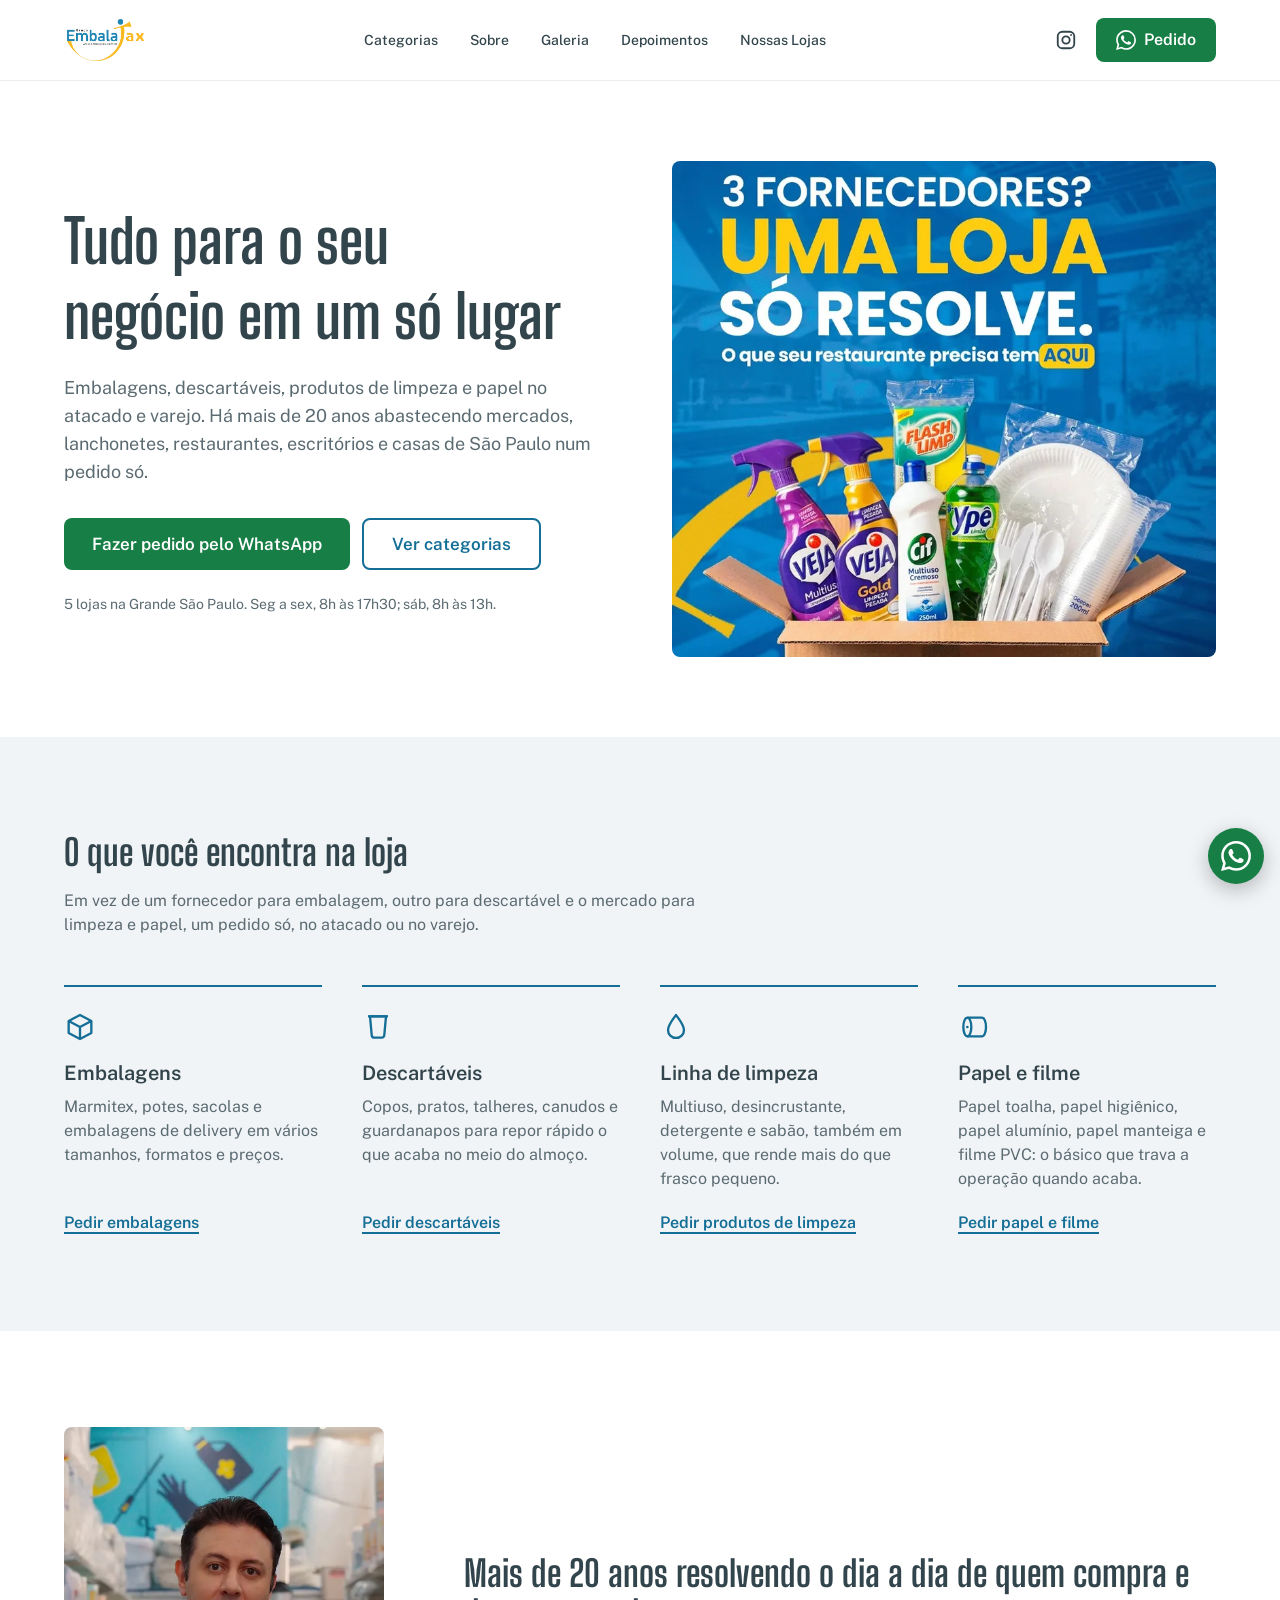
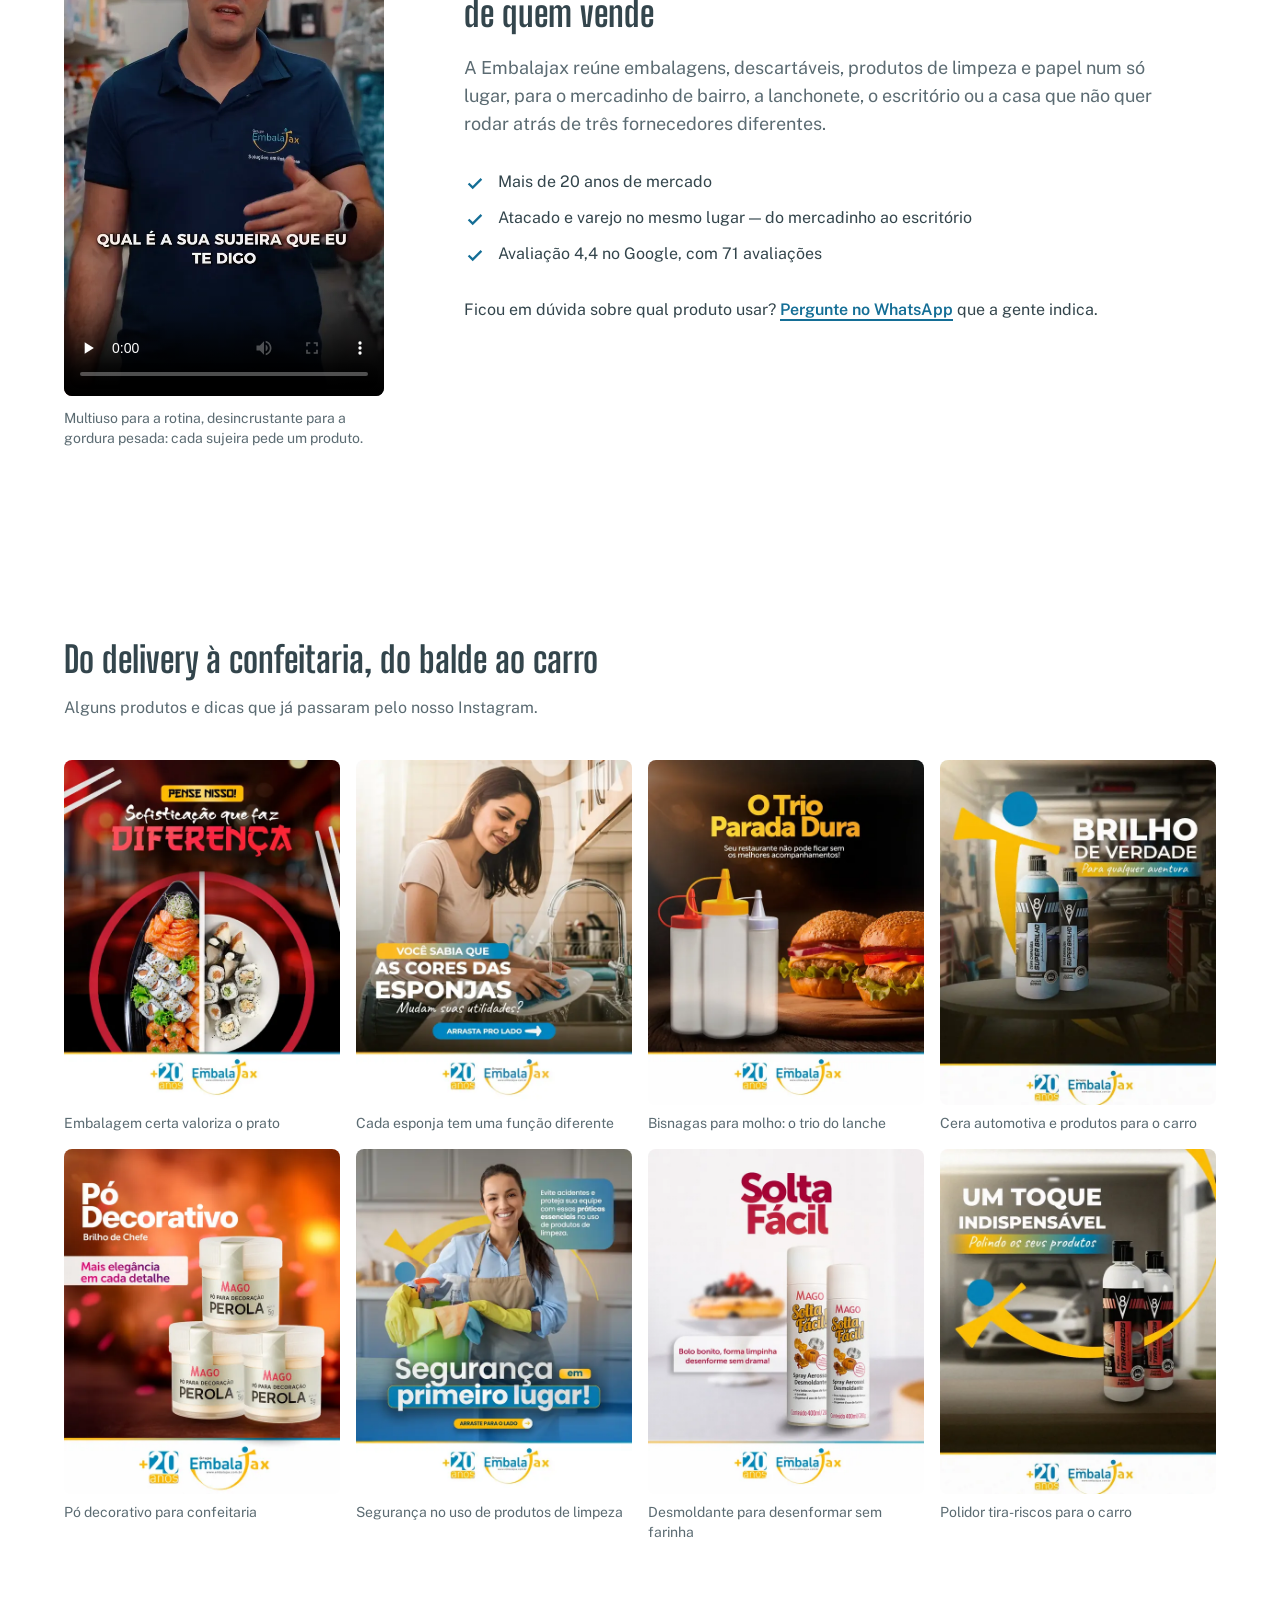
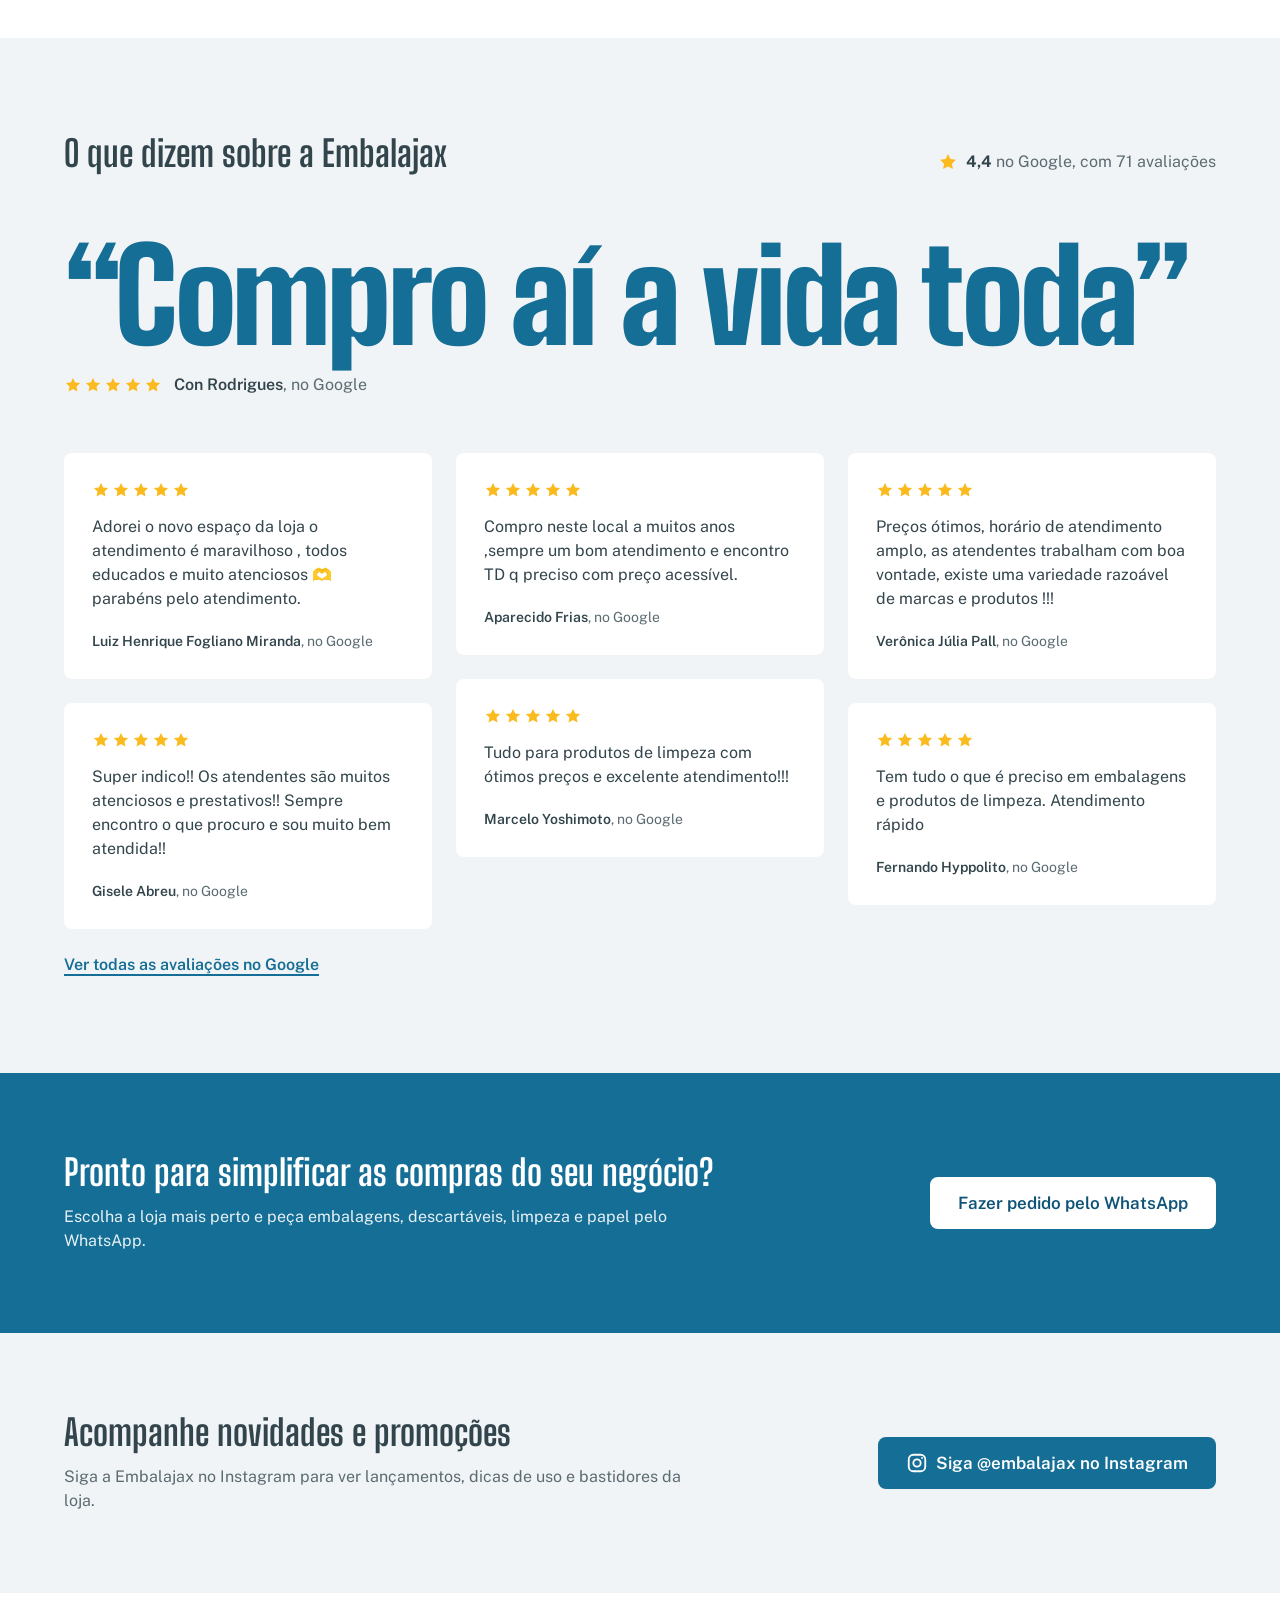
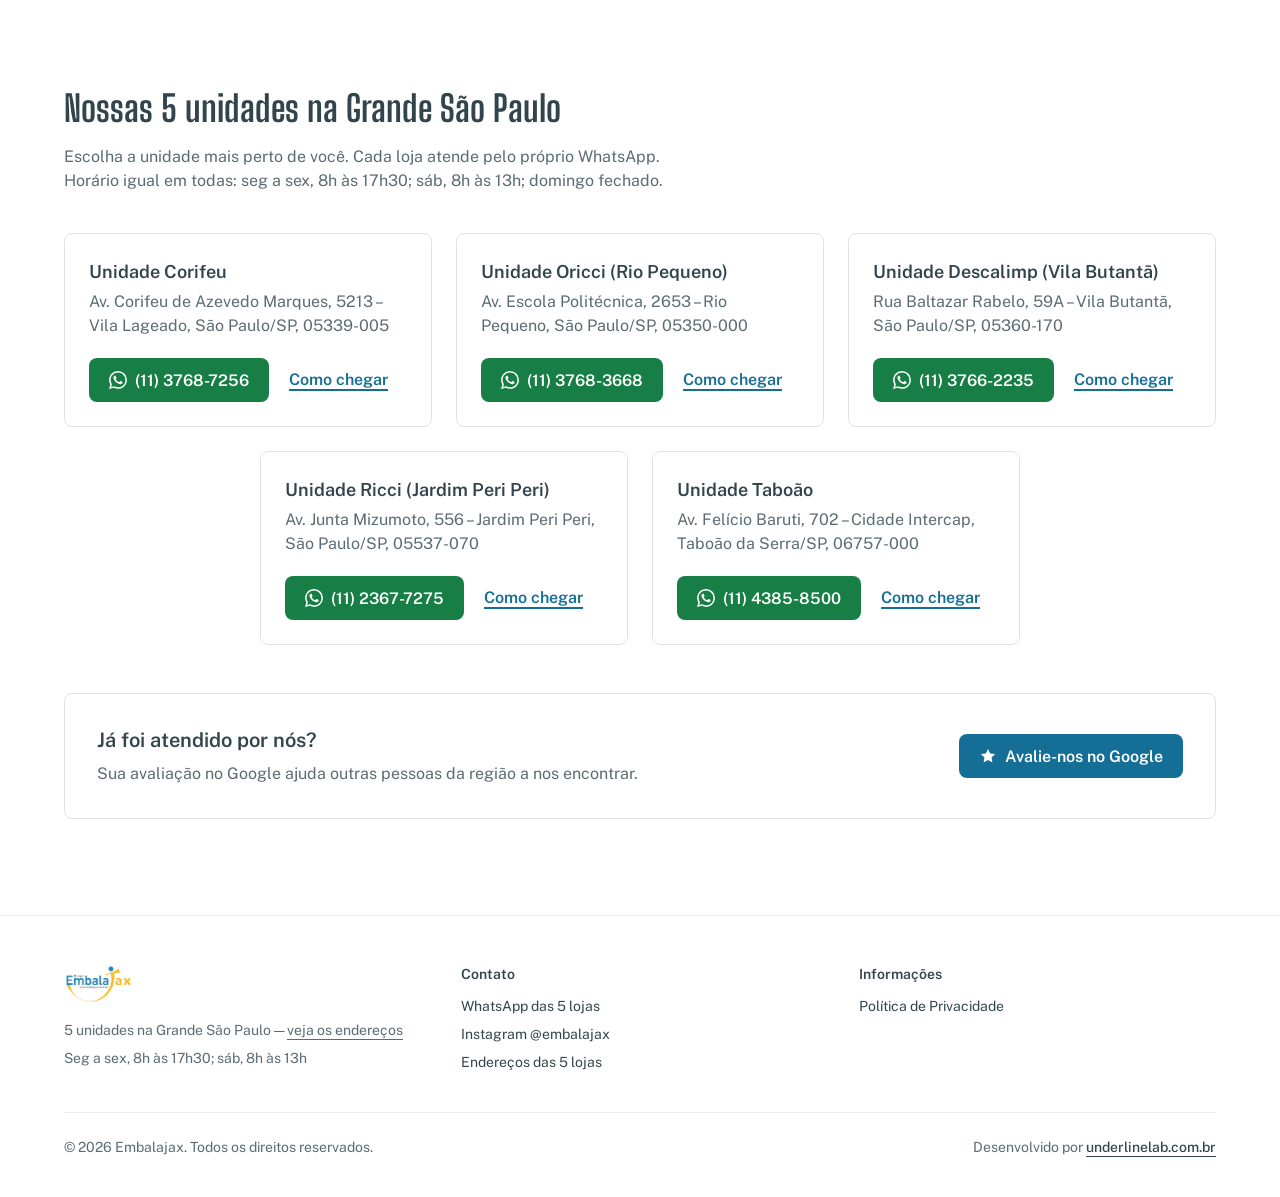
<file: index.html>
<!doctype html>
<html lang="pt-BR">
<head>
  <meta charset="utf-8">
  <meta name="viewport" content="width=device-width, initial-scale=1">
  <title>Embalajax — Embalagens, Descartáveis e Produtos de Limpeza</title>
  <meta name="description" content="Mais de 20 anos facilitando seu dia a dia: embalagens, descartáveis e produtos de limpeza no atacado e varejo, com 5 unidades na Grande São Paulo.">
  <link rel="canonical" href="https://www.embalajax.com.br/">
  <meta name="theme-color" content="#146e96">
  <!-- DEMO:INICIO -->
  <meta name="robots" content="noindex,nofollow">
  <!-- DEMO:FIM -->

  <link rel="icon" href="assets/icons/favicon.ico" sizes="32x32">
  <link rel="apple-touch-icon" href="assets/icons/apple-touch-icon.png">

  <meta property="og:type" content="website">
  <meta property="og:locale" content="pt_BR">
  <meta property="og:site_name" content="Embalajax">
  <meta property="og:title" content="Embalajax — Embalagens, Descartáveis e Produtos de Limpeza">
  <meta property="og:description" content="Mais de 20 anos facilitando seu dia a dia: embalagens, descartáveis e produtos de limpeza no atacado e varejo, com 5 unidades na Grande São Paulo.">
  <meta property="og:url" content="https://www.embalajax.com.br/">
  <meta property="og:image" content="https://www.embalajax.com.br/assets/img/og-image.jpg">
  <meta property="og:image:width" content="1200">
  <meta property="og:image:height" content="630">

  <link rel="stylesheet" href="assets/css/styles.css?v=202610132035">
  <script src="assets/js/main.js?v=202610132035" defer></script>

  <!-- Grupo com 5 unidades reais confirmadas pelo cliente (briefing.md, seção 2a). Mesmo horário nas 5. -->
  <script type="application/ld+json">
  {
    "@context": "https://schema.org",
    "@type": "Organization",
    "name": "Embalajax",
    "url": "https://www.embalajax.com.br/",
    "image": "https://www.embalajax.com.br/assets/img/og-image.jpg",
    "logo": "https://www.embalajax.com.br/assets/img/logo.webp",
    "sameAs": ["https://www.instagram.com/embalajax/"],
    "department": [
      {
        "@type": "Store",
        "name": "Embalajax — Unidade Corifeu",
        "telephone": "+551137687256",
        "email": "loja1.corifeu@embalajax.com.br",
        "address": {
          "@type": "PostalAddress",
          "streetAddress": "Av. Corifeu de Azevedo Marques, 5213",
          "addressLocality": "São Paulo",
          "addressRegion": "SP",
          "postalCode": "05339-005",
          "addressCountry": "BR"
        },
        "geo": { "@type": "GeoCoordinates", "latitude": -23.555277, "longitude": -46.752963 },
        "openingHoursSpecification": [
          { "@type": "OpeningHoursSpecification", "dayOfWeek": ["Monday", "Tuesday", "Wednesday", "Thursday", "Friday"], "opens": "08:00", "closes": "17:30" },
          { "@type": "OpeningHoursSpecification", "dayOfWeek": "Saturday", "opens": "08:00", "closes": "13:00" }
        ]
      },
      {
        "@type": "Store",
        "name": "Embalajax — Unidade Oricci (Rio Pequeno)",
        "telephone": "+551137683668",
        "email": "loja2.politecnica@embalajax.com.br",
        "address": {
          "@type": "PostalAddress",
          "streetAddress": "Av. Escola Politécnica, 2653",
          "addressLocality": "São Paulo",
          "addressRegion": "SP",
          "postalCode": "05350-000",
          "addressCountry": "BR"
        },
        "openingHoursSpecification": [
          { "@type": "OpeningHoursSpecification", "dayOfWeek": ["Monday", "Tuesday", "Wednesday", "Thursday", "Friday"], "opens": "08:00", "closes": "17:30" },
          { "@type": "OpeningHoursSpecification", "dayOfWeek": "Saturday", "opens": "08:00", "closes": "13:00" }
        ]
      },
      {
        "@type": "Store",
        "name": "Embalajax — Unidade Descalimp (Vila Butantã)",
        "telephone": "+551137662235",
        "email": "loja3.butanta@embalajax.com.br",
        "address": {
          "@type": "PostalAddress",
          "streetAddress": "Rua Baltazar Rabelo, 59A",
          "addressLocality": "São Paulo",
          "addressRegion": "SP",
          "postalCode": "05360-170",
          "addressCountry": "BR"
        },
        "openingHoursSpecification": [
          { "@type": "OpeningHoursSpecification", "dayOfWeek": ["Monday", "Tuesday", "Wednesday", "Thursday", "Friday"], "opens": "08:00", "closes": "17:30" },
          { "@type": "OpeningHoursSpecification", "dayOfWeek": "Saturday", "opens": "08:00", "closes": "13:00" }
        ]
      },
      {
        "@type": "Store",
        "name": "Embalajax — Unidade Ricci (Jardim Peri Peri)",
        "telephone": "+551123677275",
        "email": "loja4.periperi@embalajax.com.br",
        "address": {
          "@type": "PostalAddress",
          "streetAddress": "Av. Junta Mizumoto, 556",
          "addressLocality": "São Paulo",
          "addressRegion": "SP",
          "postalCode": "05537-070",
          "addressCountry": "BR"
        },
        "openingHoursSpecification": [
          { "@type": "OpeningHoursSpecification", "dayOfWeek": ["Monday", "Tuesday", "Wednesday", "Thursday", "Friday"], "opens": "08:00", "closes": "17:30" },
          { "@type": "OpeningHoursSpecification", "dayOfWeek": "Saturday", "opens": "08:00", "closes": "13:00" }
        ]
      },
      {
        "@type": "Store",
        "name": "Embalajax — Unidade Taboão",
        "telephone": "+551143858500",
        "email": "loja5.taboao@embalajax.com.br",
        "address": {
          "@type": "PostalAddress",
          "streetAddress": "Av. Felício Baruti, 702",
          "addressLocality": "Taboão da Serra",
          "addressRegion": "SP",
          "postalCode": "06757-000",
          "addressCountry": "BR"
        },
        "openingHoursSpecification": [
          { "@type": "OpeningHoursSpecification", "dayOfWeek": ["Monday", "Tuesday", "Wednesday", "Thursday", "Friday"], "opens": "08:00", "closes": "17:30" },
          { "@type": "OpeningHoursSpecification", "dayOfWeek": "Saturday", "opens": "08:00", "closes": "13:00" }
        ]
      }
    ]
  }
  </script>
</head>
<body id="topo" class="bg-fundo text-texto font-corpo antialiased">
  <a href="#conteudo" class="sr-only focus:not-sr-only focus:fixed focus:top-2 focus:left-2 focus:z-[70] focus:bg-fundo focus:px-4 focus:py-2 focus:rounded-marca">Pular para o conteúdo</a>

<!-- SECTION: header -->
<header class="sticky top-0 z-40 border-b border-texto/10 bg-fundo/95 backdrop-blur">
  <div class="container-lp flex h-16 items-center justify-between gap-4 md:h-20">
    <a href="#topo" class="flex shrink-0 items-center" aria-label="Embalajax, voltar ao início">
      <img src="assets/img/logo.webp" alt="Embalajax" width="653" height="379" class="h-10 w-auto md:h-12">
    </a>

    <nav aria-label="Principal" class="hidden lg:block">
      <ul class="flex items-center gap-8 text-sm font-medium">
        <li><a href="#servicos" class="hover:text-marca">Categorias</a></li>
        <li><a href="#sobre" class="hover:text-marca">Sobre</a></li>
        <li><a href="#galeria" class="hover:text-marca">Galeria</a></li>
        <li><a href="#depoimentos" class="hover:text-marca">Depoimentos</a></li>
        <li><a href="#lojas" class="hover:text-marca">Nossas Lojas</a></li>
      </ul>
    </nav>

    <div class="flex items-center gap-1 sm:gap-2">
      <a href="https://www.instagram.com/embalajax/" target="_blank" rel="noopener" class="icone-btn"
         aria-label="Instagram da Embalajax" data-track="instagram" data-origem="header">
        <svg width="22" height="22" viewBox="0 0 24 24" fill="none" stroke="currentColor" stroke-width="2" aria-hidden="true"><rect x="3" y="3" width="18" height="18" rx="5"/><circle cx="12" cy="12" r="4"/><circle cx="17.5" cy="6.5" r="1" fill="currentColor" stroke="none"/></svg>
      </a>
      <a href="#lojas" class="btn btn-whatsapp" aria-label="Pedido pelo WhatsApp" data-whatsapp data-origem="header" aria-haspopup="dialog">
        <svg width="20" height="20" viewBox="0 0 24 24" fill="currentColor" aria-hidden="true"><use href="#icone-whatsapp"/></svg>
        <span class="hidden sm:inline">Pedido</span>
      </a>
    </div>
  </div>
</header>
<!-- /SECTION: header -->

<main id="conteudo">
<!-- SECTION: hero -->
<!-- Foto de hero provisória: arte do post de 09/10/2026 do Instagram (briefing.md seção 9).
     Liberado na fase de protótipo; antes da entrega trocar por foto própria (_docs/checklist-imagens.md). -->
<section id="inicio" aria-labelledby="hero-titulo">
  <div class="container-lp grid gap-10 py-12 md:py-20 lg:grid-cols-2 lg:items-center lg:gap-16">
    <div>
      <h1 id="hero-titulo" class="font-titulo text-4xl leading-tight text-balance md:text-5xl lg:text-6xl">Tudo para o seu negócio em um só lugar</h1>
      <p class="mt-5 max-w-prose text-lg text-texto-suave">Embalagens, descartáveis, produtos de limpeza e papel no atacado e varejo. Há mais de 20 anos abastecendo mercados, lanchonetes, restaurantes, escritórios e casas de São Paulo num pedido só.</p>
      <div class="mt-8 flex flex-wrap gap-3">
        <a href="#lojas" class="btn btn-whatsapp btn-lg" data-whatsapp data-origem="hero" aria-haspopup="dialog">Fazer pedido pelo WhatsApp</a>
        <a href="#servicos" class="btn btn-contorno btn-lg">Ver categorias</a>
      </div>
      <p class="mt-6 text-sm text-texto-suave">5 lojas na Grande São Paulo. Seg a sex, 8h às 17h30; sáb, 8h às 13h.</p>
    </div>

    <img src="assets/img/hero-1600.webp"
         srcset="assets/img/hero-800.webp 800w, assets/img/hero-1600.webp 1080w"
         sizes="(min-width: 1024px) 34rem, calc(100vw - 2rem)"
         width="1080" height="985" fetchpriority="high"
         alt="Caixa de papelão com produtos de limpeza, esponja, pratos, talheres e copos descartáveis, com a frase: 3 fornecedores? Uma loja só resolve."
         class="w-full rounded-marca">
  </div>
</section>
<!-- /SECTION: hero -->

<!-- SECTION: servicos -->
<!-- As 4 categorias do carrossel "3 fornecedores? Uma loja só resolve." (post de 09/10/2026, briefing.md seção 8).
     Os textos resumem o que cada slide e as legendas do Instagram listam; nada além disso. -->
<section id="servicos" class="bg-superficie py-16 md:py-24" aria-labelledby="servicos-titulo">
  <div class="container-lp">
    <h2 id="servicos-titulo" class="font-titulo text-3xl md:text-4xl">O que você encontra na loja</h2>
    <p class="mt-4 max-w-prose text-texto-suave">Em vez de um fornecedor para embalagem, outro para descartável e o mercado para limpeza e papel, um pedido só, no atacado ou no varejo.</p>

    <ul class="mt-12 grid gap-x-10 gap-y-12 sm:grid-cols-2 lg:grid-cols-4">
      <li class="flex flex-col border-t-2 border-marca pt-6">
        <svg width="32" height="32" viewBox="0 0 24 24" fill="none" stroke="currentColor" stroke-width="1.75" stroke-linejoin="round" class="text-marca" aria-hidden="true"><path d="M3.5 7.5 12 3l8.5 4.5v9L12 21l-8.5-4.5v-9Z"/><path d="M3.5 7.5 12 12l8.5-4.5M12 12v9"/></svg>
        <h3 class="mt-4 text-xl font-semibold">Embalagens</h3>
        <p class="mt-2 grow text-texto-suave">Marmitex, potes, sacolas e embalagens de delivery em vários tamanhos, formatos e preços.</p>
        <a href="#lojas" class="mt-5 self-start font-semibold text-marca underline decoration-2 underline-offset-4 hover:text-marca-escura"
           data-whatsapp data-origem="categoria-embalagens" aria-haspopup="dialog"
           data-wa-msg="Olá! Vi o site e tenho interesse em embalagens.">Pedir embalagens</a>
      </li>
      <li class="flex flex-col border-t-2 border-marca pt-6">
        <svg width="32" height="32" viewBox="0 0 24 24" fill="none" stroke="currentColor" stroke-width="1.75" stroke-linejoin="round" class="text-marca" aria-hidden="true"><path d="M6 4h12l-1.3 14.2a2 2 0 0 1-2 1.8H9.3a2 2 0 0 1-2-1.8L6 4Z"/><line x1="4.5" y1="4" x2="19.5" y2="4"/></svg>
        <h3 class="mt-4 text-xl font-semibold">Descartáveis</h3>
        <p class="mt-2 grow text-texto-suave">Copos, pratos, talheres, canudos e guardanapos para repor rápido o que acaba no meio do almoço.</p>
        <a href="#lojas" class="mt-5 self-start font-semibold text-marca underline decoration-2 underline-offset-4 hover:text-marca-escura"
           data-whatsapp data-origem="categoria-descartaveis" aria-haspopup="dialog"
           data-wa-msg="Olá! Vi o site e tenho interesse em descartáveis.">Pedir descartáveis</a>
      </li>
      <li class="flex flex-col border-t-2 border-marca pt-6">
        <svg width="32" height="32" viewBox="0 0 24 24" fill="none" stroke="currentColor" stroke-width="1.75" stroke-linejoin="round" class="text-marca" aria-hidden="true"><path d="M12 3c3.2 4.2 6 7.8 6 11.2A6 6 0 1 1 6 14.2C6 10.8 8.8 7.2 12 3Z"/></svg>
        <h3 class="mt-4 text-xl font-semibold">Linha de limpeza</h3>
        <p class="mt-2 grow text-texto-suave">Multiuso, desincrustante, detergente e sabão, também em volume, que rende mais do que frasco pequeno.</p>
        <a href="#lojas" class="mt-5 self-start font-semibold text-marca underline decoration-2 underline-offset-4 hover:text-marca-escura"
           data-whatsapp data-origem="categoria-limpeza" aria-haspopup="dialog"
           data-wa-msg="Olá! Vi o site e tenho interesse em produtos de limpeza.">Pedir produtos de limpeza</a>
      </li>
      <li class="flex flex-col border-t-2 border-marca pt-6">
        <svg width="32" height="32" viewBox="0 0 24 24" fill="none" stroke="currentColor" stroke-width="1.75" stroke-linejoin="round" class="text-marca" aria-hidden="true"><ellipse cx="7" cy="12" rx="3" ry="7"/><path d="M7 5h11c1.7 0 3 3.1 3 7s-1.3 7-3 7H7"/><circle cx="7" cy="12" r="1" fill="currentColor" stroke="none"/></svg>
        <h3 class="mt-4 text-xl font-semibold">Papel e filme</h3>
        <p class="mt-2 grow text-texto-suave">Papel toalha, papel higiênico, papel alumínio, papel manteiga e filme PVC: o básico que trava a operação quando acaba.</p>
        <a href="#lojas" class="mt-5 self-start font-semibold text-marca underline decoration-2 underline-offset-4 hover:text-marca-escura"
           data-whatsapp data-origem="categoria-papel" aria-haspopup="dialog"
           data-wa-msg="Olá! Vi o site e tenho interesse em papel e filme.">Pedir papel e filme</a>
      </li>
    </ul>
  </div>
</section>
<!-- /SECTION: servicos -->

<!-- SECTION: sobre -->
<!-- Vídeo: reel de 08/10/2026 do Instagram ("Nem toda sujeira precisa do mesmo produto"), recomprimido para 540px
     (_raw/conteudo/video-dica-limpeza.mp4 → assets/video/dica-limpeza.mp4). preload="none": só baixa ao tocar. -->
<section id="sobre" class="py-16 md:py-24" aria-labelledby="sobre-titulo">
  <div class="container-lp grid gap-10 md:grid-cols-[minmax(0,20rem)_1fr] md:items-center lg:gap-20">
    <figure class="mx-auto w-full max-w-xs md:max-w-none">
      <video controls preload="none" playsinline width="540" height="960"
             poster="assets/img/video-dica-limpeza-poster-600.webp"
             class="aspect-[9/16] w-full rounded-marca bg-texto object-cover"
             aria-label="Vídeo da Embalajax: qual produto usar para cada tipo de sujeira">
        <source src="assets/video/dica-limpeza.mp4" type="video/mp4">
      </video>
      <figcaption class="mt-3 text-sm text-texto-suave">Multiuso para a rotina, desincrustante para a gordura pesada: cada sujeira pede um produto.</figcaption>
    </figure>
    <div>
      <h2 id="sobre-titulo" class="font-titulo text-3xl md:text-4xl">Mais de 20 anos resolvendo o dia a dia de quem compra e de quem vende</h2>
      <p class="mt-5 max-w-prose text-lg text-texto-suave">A Embalajax reúne embalagens, descartáveis, produtos de limpeza e papel num só lugar, para o mercadinho de bairro, a lanchonete, o escritório ou a casa que não quer rodar atrás de três fornecedores diferentes.</p>
      <ul class="mt-8 space-y-3">
        <li class="flex gap-3"><svg width="22" height="22" viewBox="0 0 24 24" fill="none" stroke="currentColor" stroke-width="2.5" class="mt-0.5 shrink-0 text-marca" aria-hidden="true"><path d="M5 12.5l4.5 4.5L19 7.5"/></svg><span>Mais de 20 anos de mercado</span></li>
        <li class="flex gap-3"><svg width="22" height="22" viewBox="0 0 24 24" fill="none" stroke="currentColor" stroke-width="2.5" class="mt-0.5 shrink-0 text-marca" aria-hidden="true"><path d="M5 12.5l4.5 4.5L19 7.5"/></svg><span>Atacado e varejo no mesmo lugar — do mercadinho ao escritório</span></li>
        <li class="flex gap-3"><svg width="22" height="22" viewBox="0 0 24 24" fill="none" stroke="currentColor" stroke-width="2.5" class="mt-0.5 shrink-0 text-marca" aria-hidden="true"><path d="M5 12.5l4.5 4.5L19 7.5"/></svg><span>Avaliação 4,4 no Google, com 71 avaliações</span></li>
      </ul>
      <p class="mt-8 max-w-prose">Ficou em dúvida sobre qual produto usar?
        <a href="#lojas" class="font-semibold text-marca underline decoration-2 underline-offset-4 hover:text-marca-escura"
           data-whatsapp data-origem="sobre" aria-haspopup="dialog"
           data-wa-msg="Olá! Vi o site e queria uma indicação de produto de limpeza.">Pergunte no WhatsApp</a>
        que a gente indica.</p>
    </div>
  </div>
</section>
<!-- /SECTION: sobre -->

<!-- SECTION: galeria -->
<!-- 8 artes do Instagram (origem no briefing.md, seção 9): grade 2 colunas no celular, 4 no desktop, sem item órfão. -->
<section id="galeria" class="py-16 md:py-24" aria-labelledby="galeria-titulo">
  <div class="container-lp">
    <h2 id="galeria-titulo" class="font-titulo text-3xl md:text-4xl">Do delivery à confeitaria, do balde ao carro</h2>
    <p class="mt-4 max-w-prose text-texto-suave">Alguns produtos e dicas que já passaram pelo nosso Instagram.</p>

    <ul class="mt-10 grid grid-cols-2 gap-4 lg:grid-cols-4" aria-label="Produtos da Embalajax">
      <li>
        <figure>
          <img src="assets/img/arte-embalagem-sushi.webp"
               srcset="assets/img/arte-embalagem-sushi-600.webp 600w, assets/img/arte-embalagem-sushi.webp 1080w"
               sizes="(min-width: 1024px) 17rem, calc(50vw - 1.5rem)"
               width="1080" height="1350" alt="Sushi servido numa barca preta ao lado do mesmo sushi num prato branco comum, com a frase: sofisticação que faz diferença"
               loading="lazy" decoding="async" class="aspect-[4/5] w-full rounded-marca object-cover">
          <figcaption class="mt-2 text-sm text-texto-suave">Embalagem certa valoriza o prato</figcaption>
        </figure>
      </li>
      <li>
        <figure>
          <img src="assets/img/arte-esponjas.webp"
               srcset="assets/img/arte-esponjas-600.webp 600w, assets/img/arte-esponjas.webp 1080w"
               sizes="(min-width: 1024px) 17rem, calc(50vw - 1.5rem)"
               width="1080" height="1350" alt="Esponjas coloridas para limpeza, cada uma com uma função"
               loading="lazy" decoding="async" class="aspect-[4/5] w-full rounded-marca object-cover">
          <figcaption class="mt-2 text-sm text-texto-suave">Cada esponja tem uma função diferente</figcaption>
        </figure>
      </li>
      <li>
        <figure>
          <img src="assets/img/arte-bisnagas.webp"
               srcset="assets/img/arte-bisnagas-600.webp 600w, assets/img/arte-bisnagas.webp 1080w"
               sizes="(min-width: 1024px) 17rem, calc(50vw - 1.5rem)"
               width="1080" height="1350" alt="Bisnagas de molho vermelha, amarela e branca ao lado de dois hambúrgueres"
               loading="lazy" decoding="async" class="aspect-[4/5] w-full rounded-marca object-cover">
          <figcaption class="mt-2 text-sm text-texto-suave">Bisnagas para molho: o trio do lanche</figcaption>
        </figure>
      </li>
      <li>
        <figure>
          <img src="assets/img/arte-cera-v8.webp"
               srcset="assets/img/arte-cera-v8-600.webp 600w, assets/img/arte-cera-v8.webp 1080w"
               sizes="(min-width: 1024px) 17rem, calc(50vw - 1.5rem)"
               width="1080" height="1350" alt="Cera automotiva V8 e produtos para cuidado do carro"
               loading="lazy" decoding="async" class="aspect-[4/5] w-full rounded-marca object-cover">
          <figcaption class="mt-2 text-sm text-texto-suave">Cera automotiva e produtos para o carro</figcaption>
        </figure>
      </li>
      <li>
        <figure>
          <img src="assets/img/arte-po-decorativo-mago.webp"
               srcset="assets/img/arte-po-decorativo-mago-600.webp 600w, assets/img/arte-po-decorativo-mago.webp 1080w"
               sizes="(min-width: 1024px) 17rem, calc(50vw - 1.5rem)"
               width="1080" height="1350" alt="Três potes de pó para decoração Mago, cor pérola"
               loading="lazy" decoding="async" class="aspect-[4/5] w-full rounded-marca object-cover">
          <figcaption class="mt-2 text-sm text-texto-suave">Pó decorativo para confeitaria</figcaption>
        </figure>
      </li>
      <li>
        <figure>
          <img src="assets/img/arte-seguranca.webp"
               srcset="assets/img/arte-seguranca-600.webp 600w, assets/img/arte-seguranca.webp 1080w"
               sizes="(min-width: 1024px) 17rem, calc(50vw - 1.5rem)"
               width="1080" height="1350" alt="Mulher sorrindo com balde de produtos de limpeza e luvas amarelas, com a frase: segurança em primeiro lugar"
               loading="lazy" decoding="async" class="aspect-[4/5] w-full rounded-marca object-cover">
          <figcaption class="mt-2 text-sm text-texto-suave">Segurança no uso de produtos de limpeza</figcaption>
        </figure>
      </li>
      <li>
        <figure>
          <img src="assets/img/arte-desmoldante-mago.webp"
               srcset="assets/img/arte-desmoldante-mago-600.webp 600w, assets/img/arte-desmoldante-mago.webp 1080w"
               sizes="(min-width: 1024px) 17rem, calc(50vw - 1.5rem)"
               width="1080" height="1350" alt="Dois frascos de spray desmoldante Mago Solta Fácil ao lado de um bolo"
               loading="lazy" decoding="async" class="aspect-[4/5] w-full rounded-marca object-cover">
          <figcaption class="mt-2 text-sm text-texto-suave">Desmoldante para desenformar sem farinha</figcaption>
        </figure>
      </li>
      <li>
        <figure>
          <img src="assets/img/arte-polidor-v8.webp"
               srcset="assets/img/arte-polidor-v8-600.webp 600w, assets/img/arte-polidor-v8.webp 1080w"
               sizes="(min-width: 1024px) 17rem, calc(50vw - 1.5rem)"
               width="1080" height="1350" alt="Dois frascos de polidor tira-riscos V8 com um carro branco ao fundo"
               loading="lazy" decoding="async" class="aspect-[4/5] w-full rounded-marca object-cover">
          <figcaption class="mt-2 text-sm text-texto-suave">Polidor tira-riscos para o carro</figcaption>
        </figure>
      </li>
    </ul>
  </div>
</section>
<!-- /SECTION: galeria -->

<!-- SECTION: depoimentos -->
<!-- Avaliações reais do Google, todas nota 5, texto sem edição (inclusive grafia e pontuação). Origem e datas: briefing.md seção 8.
     Destaque em tipografia grande para a frase mais curta e forte; as demais em colunas (alturas variam, sem buraco na grade). -->
<section id="depoimentos" class="overflow-hidden bg-superficie py-16 md:py-24" aria-labelledby="depoimentos-titulo">
  <div class="container-lp">
    <div class="flex flex-wrap items-end justify-between gap-4">
      <h2 id="depoimentos-titulo" class="font-titulo text-3xl md:text-4xl">O que dizem sobre a Embalajax</h2>
      <p class="flex items-center gap-2 text-texto-suave">
        <svg width="20" height="20" viewBox="0 0 24 24" fill="currentColor" class="text-acento" aria-hidden="true"><path d="M12 2.5l2.9 6 6.6.9-4.8 4.6 1.2 6.5L12 17.4l-5.9 3.1 1.2-6.5L2.5 9.4l6.6-.9z"/></svg>
        <span><strong class="text-texto">4,4</strong> no Google, com 71 avaliações</span>
      </p>
    </div>

    <figure class="mt-12 md:mt-16">
      <blockquote>
        <p class="font-titulo text-6xl font-black leading-[0.9] tracking-tight text-marca sm:text-7xl md:text-8xl lg:text-9xl">“Compro aí a vida toda”</p>
      </blockquote>
      <figcaption class="mt-5 flex flex-wrap items-center gap-x-3 gap-y-2">
        <div class="flex gap-0.5 text-acento" role="img" aria-label="Nota 5 de 5"><svg width="18" height="18" viewBox="0 0 24 24" fill="currentColor" aria-hidden="true"><path d="M12 2.5l2.9 6 6.6.9-4.8 4.6 1.2 6.5L12 17.4l-5.9 3.1 1.2-6.5L2.5 9.4l6.6-.9z"/></svg><svg width="18" height="18" viewBox="0 0 24 24" fill="currentColor" aria-hidden="true"><path d="M12 2.5l2.9 6 6.6.9-4.8 4.6 1.2 6.5L12 17.4l-5.9 3.1 1.2-6.5L2.5 9.4l6.6-.9z"/></svg><svg width="18" height="18" viewBox="0 0 24 24" fill="currentColor" aria-hidden="true"><path d="M12 2.5l2.9 6 6.6.9-4.8 4.6 1.2 6.5L12 17.4l-5.9 3.1 1.2-6.5L2.5 9.4l6.6-.9z"/></svg><svg width="18" height="18" viewBox="0 0 24 24" fill="currentColor" aria-hidden="true"><path d="M12 2.5l2.9 6 6.6.9-4.8 4.6 1.2 6.5L12 17.4l-5.9 3.1 1.2-6.5L2.5 9.4l6.6-.9z"/></svg><svg width="18" height="18" viewBox="0 0 24 24" fill="currentColor" aria-hidden="true"><path d="M12 2.5l2.9 6 6.6.9-4.8 4.6 1.2 6.5L12 17.4l-5.9 3.1 1.2-6.5L2.5 9.4l6.6-.9z"/></svg></div>
        <span><span class="font-semibold">Con Rodrigues</span><span class="text-texto-suave">, no Google</span></span>
      </figcaption>
    </figure>

    <ul class="mt-14 gap-6 md:columns-2 lg:columns-3">
      <li class="mb-6 break-inside-avoid">
        <figure class="rounded-marca bg-fundo p-6 md:p-7">
          <div class="flex gap-0.5 text-acento" role="img" aria-label="Nota 5 de 5"><svg width="18" height="18" viewBox="0 0 24 24" fill="currentColor" aria-hidden="true"><path d="M12 2.5l2.9 6 6.6.9-4.8 4.6 1.2 6.5L12 17.4l-5.9 3.1 1.2-6.5L2.5 9.4l6.6-.9z"/></svg><svg width="18" height="18" viewBox="0 0 24 24" fill="currentColor" aria-hidden="true"><path d="M12 2.5l2.9 6 6.6.9-4.8 4.6 1.2 6.5L12 17.4l-5.9 3.1 1.2-6.5L2.5 9.4l6.6-.9z"/></svg><svg width="18" height="18" viewBox="0 0 24 24" fill="currentColor" aria-hidden="true"><path d="M12 2.5l2.9 6 6.6.9-4.8 4.6 1.2 6.5L12 17.4l-5.9 3.1 1.2-6.5L2.5 9.4l6.6-.9z"/></svg><svg width="18" height="18" viewBox="0 0 24 24" fill="currentColor" aria-hidden="true"><path d="M12 2.5l2.9 6 6.6.9-4.8 4.6 1.2 6.5L12 17.4l-5.9 3.1 1.2-6.5L2.5 9.4l6.6-.9z"/></svg><svg width="18" height="18" viewBox="0 0 24 24" fill="currentColor" aria-hidden="true"><path d="M12 2.5l2.9 6 6.6.9-4.8 4.6 1.2 6.5L12 17.4l-5.9 3.1 1.2-6.5L2.5 9.4l6.6-.9z"/></svg></div>
          <blockquote class="mt-4">
            <p>Adorei o novo espaço da loja o atendimento é maravilhoso , todos educados e muito atenciosos 🫶 parabéns pelo atendimento.</p>
          </blockquote>
          <figcaption class="mt-5 text-sm"><span class="font-semibold">Luiz Henrique Fogliano Miranda</span><span class="text-texto-suave">, no Google</span></figcaption>
        </figure>
      </li>
      <li class="mb-6 break-inside-avoid">
        <figure class="rounded-marca bg-fundo p-6 md:p-7">
          <div class="flex gap-0.5 text-acento" role="img" aria-label="Nota 5 de 5"><svg width="18" height="18" viewBox="0 0 24 24" fill="currentColor" aria-hidden="true"><path d="M12 2.5l2.9 6 6.6.9-4.8 4.6 1.2 6.5L12 17.4l-5.9 3.1 1.2-6.5L2.5 9.4l6.6-.9z"/></svg><svg width="18" height="18" viewBox="0 0 24 24" fill="currentColor" aria-hidden="true"><path d="M12 2.5l2.9 6 6.6.9-4.8 4.6 1.2 6.5L12 17.4l-5.9 3.1 1.2-6.5L2.5 9.4l6.6-.9z"/></svg><svg width="18" height="18" viewBox="0 0 24 24" fill="currentColor" aria-hidden="true"><path d="M12 2.5l2.9 6 6.6.9-4.8 4.6 1.2 6.5L12 17.4l-5.9 3.1 1.2-6.5L2.5 9.4l6.6-.9z"/></svg><svg width="18" height="18" viewBox="0 0 24 24" fill="currentColor" aria-hidden="true"><path d="M12 2.5l2.9 6 6.6.9-4.8 4.6 1.2 6.5L12 17.4l-5.9 3.1 1.2-6.5L2.5 9.4l6.6-.9z"/></svg><svg width="18" height="18" viewBox="0 0 24 24" fill="currentColor" aria-hidden="true"><path d="M12 2.5l2.9 6 6.6.9-4.8 4.6 1.2 6.5L12 17.4l-5.9 3.1 1.2-6.5L2.5 9.4l6.6-.9z"/></svg></div>
          <blockquote class="mt-4">
            <p>Super indico!! Os atendentes são muitos atenciosos e prestativos!! Sempre encontro o que procuro e sou muito bem atendida!!</p>
          </blockquote>
          <figcaption class="mt-5 text-sm"><span class="font-semibold">Gisele Abreu</span><span class="text-texto-suave">, no Google</span></figcaption>
        </figure>
      </li>
      <li class="mb-6 break-inside-avoid">
        <figure class="rounded-marca bg-fundo p-6 md:p-7">
          <div class="flex gap-0.5 text-acento" role="img" aria-label="Nota 5 de 5"><svg width="18" height="18" viewBox="0 0 24 24" fill="currentColor" aria-hidden="true"><path d="M12 2.5l2.9 6 6.6.9-4.8 4.6 1.2 6.5L12 17.4l-5.9 3.1 1.2-6.5L2.5 9.4l6.6-.9z"/></svg><svg width="18" height="18" viewBox="0 0 24 24" fill="currentColor" aria-hidden="true"><path d="M12 2.5l2.9 6 6.6.9-4.8 4.6 1.2 6.5L12 17.4l-5.9 3.1 1.2-6.5L2.5 9.4l6.6-.9z"/></svg><svg width="18" height="18" viewBox="0 0 24 24" fill="currentColor" aria-hidden="true"><path d="M12 2.5l2.9 6 6.6.9-4.8 4.6 1.2 6.5L12 17.4l-5.9 3.1 1.2-6.5L2.5 9.4l6.6-.9z"/></svg><svg width="18" height="18" viewBox="0 0 24 24" fill="currentColor" aria-hidden="true"><path d="M12 2.5l2.9 6 6.6.9-4.8 4.6 1.2 6.5L12 17.4l-5.9 3.1 1.2-6.5L2.5 9.4l6.6-.9z"/></svg><svg width="18" height="18" viewBox="0 0 24 24" fill="currentColor" aria-hidden="true"><path d="M12 2.5l2.9 6 6.6.9-4.8 4.6 1.2 6.5L12 17.4l-5.9 3.1 1.2-6.5L2.5 9.4l6.6-.9z"/></svg></div>
          <blockquote class="mt-4">
            <p>Compro neste local a muitos anos ,sempre um bom atendimento e encontro TD q preciso com preço acessível.</p>
          </blockquote>
          <figcaption class="mt-5 text-sm"><span class="font-semibold">Aparecido Frias</span><span class="text-texto-suave">, no Google</span></figcaption>
        </figure>
      </li>
      <li class="mb-6 break-inside-avoid">
        <figure class="rounded-marca bg-fundo p-6 md:p-7">
          <div class="flex gap-0.5 text-acento" role="img" aria-label="Nota 5 de 5"><svg width="18" height="18" viewBox="0 0 24 24" fill="currentColor" aria-hidden="true"><path d="M12 2.5l2.9 6 6.6.9-4.8 4.6 1.2 6.5L12 17.4l-5.9 3.1 1.2-6.5L2.5 9.4l6.6-.9z"/></svg><svg width="18" height="18" viewBox="0 0 24 24" fill="currentColor" aria-hidden="true"><path d="M12 2.5l2.9 6 6.6.9-4.8 4.6 1.2 6.5L12 17.4l-5.9 3.1 1.2-6.5L2.5 9.4l6.6-.9z"/></svg><svg width="18" height="18" viewBox="0 0 24 24" fill="currentColor" aria-hidden="true"><path d="M12 2.5l2.9 6 6.6.9-4.8 4.6 1.2 6.5L12 17.4l-5.9 3.1 1.2-6.5L2.5 9.4l6.6-.9z"/></svg><svg width="18" height="18" viewBox="0 0 24 24" fill="currentColor" aria-hidden="true"><path d="M12 2.5l2.9 6 6.6.9-4.8 4.6 1.2 6.5L12 17.4l-5.9 3.1 1.2-6.5L2.5 9.4l6.6-.9z"/></svg><svg width="18" height="18" viewBox="0 0 24 24" fill="currentColor" aria-hidden="true"><path d="M12 2.5l2.9 6 6.6.9-4.8 4.6 1.2 6.5L12 17.4l-5.9 3.1 1.2-6.5L2.5 9.4l6.6-.9z"/></svg></div>
          <blockquote class="mt-4">
            <p>Tudo para produtos de limpeza com ótimos preços e excelente atendimento!!!</p>
          </blockquote>
          <figcaption class="mt-5 text-sm"><span class="font-semibold">Marcelo Yoshimoto</span><span class="text-texto-suave">, no Google</span></figcaption>
        </figure>
      </li>
      <li class="mb-6 break-inside-avoid">
        <figure class="rounded-marca bg-fundo p-6 md:p-7">
          <div class="flex gap-0.5 text-acento" role="img" aria-label="Nota 5 de 5"><svg width="18" height="18" viewBox="0 0 24 24" fill="currentColor" aria-hidden="true"><path d="M12 2.5l2.9 6 6.6.9-4.8 4.6 1.2 6.5L12 17.4l-5.9 3.1 1.2-6.5L2.5 9.4l6.6-.9z"/></svg><svg width="18" height="18" viewBox="0 0 24 24" fill="currentColor" aria-hidden="true"><path d="M12 2.5l2.9 6 6.6.9-4.8 4.6 1.2 6.5L12 17.4l-5.9 3.1 1.2-6.5L2.5 9.4l6.6-.9z"/></svg><svg width="18" height="18" viewBox="0 0 24 24" fill="currentColor" aria-hidden="true"><path d="M12 2.5l2.9 6 6.6.9-4.8 4.6 1.2 6.5L12 17.4l-5.9 3.1 1.2-6.5L2.5 9.4l6.6-.9z"/></svg><svg width="18" height="18" viewBox="0 0 24 24" fill="currentColor" aria-hidden="true"><path d="M12 2.5l2.9 6 6.6.9-4.8 4.6 1.2 6.5L12 17.4l-5.9 3.1 1.2-6.5L2.5 9.4l6.6-.9z"/></svg><svg width="18" height="18" viewBox="0 0 24 24" fill="currentColor" aria-hidden="true"><path d="M12 2.5l2.9 6 6.6.9-4.8 4.6 1.2 6.5L12 17.4l-5.9 3.1 1.2-6.5L2.5 9.4l6.6-.9z"/></svg></div>
          <blockquote class="mt-4">
            <p>Preços ótimos, horário de atendimento amplo, as atendentes trabalham com boa vontade, existe uma variedade razoável de marcas e produtos !!!</p>
          </blockquote>
          <figcaption class="mt-5 text-sm"><span class="font-semibold">Verônica Júlia Pall</span><span class="text-texto-suave">, no Google</span></figcaption>
        </figure>
      </li>
      <li class="mb-6 break-inside-avoid">
        <figure class="rounded-marca bg-fundo p-6 md:p-7">
          <div class="flex gap-0.5 text-acento" role="img" aria-label="Nota 5 de 5"><svg width="18" height="18" viewBox="0 0 24 24" fill="currentColor" aria-hidden="true"><path d="M12 2.5l2.9 6 6.6.9-4.8 4.6 1.2 6.5L12 17.4l-5.9 3.1 1.2-6.5L2.5 9.4l6.6-.9z"/></svg><svg width="18" height="18" viewBox="0 0 24 24" fill="currentColor" aria-hidden="true"><path d="M12 2.5l2.9 6 6.6.9-4.8 4.6 1.2 6.5L12 17.4l-5.9 3.1 1.2-6.5L2.5 9.4l6.6-.9z"/></svg><svg width="18" height="18" viewBox="0 0 24 24" fill="currentColor" aria-hidden="true"><path d="M12 2.5l2.9 6 6.6.9-4.8 4.6 1.2 6.5L12 17.4l-5.9 3.1 1.2-6.5L2.5 9.4l6.6-.9z"/></svg><svg width="18" height="18" viewBox="0 0 24 24" fill="currentColor" aria-hidden="true"><path d="M12 2.5l2.9 6 6.6.9-4.8 4.6 1.2 6.5L12 17.4l-5.9 3.1 1.2-6.5L2.5 9.4l6.6-.9z"/></svg><svg width="18" height="18" viewBox="0 0 24 24" fill="currentColor" aria-hidden="true"><path d="M12 2.5l2.9 6 6.6.9-4.8 4.6 1.2 6.5L12 17.4l-5.9 3.1 1.2-6.5L2.5 9.4l6.6-.9z"/></svg></div>
          <blockquote class="mt-4">
            <p>Tem tudo o que é preciso em embalagens e produtos de limpeza. Atendimento rápido</p>
          </blockquote>
          <figcaption class="mt-5 text-sm"><span class="font-semibold">Fernando Hyppolito</span><span class="text-texto-suave">, no Google</span></figcaption>
        </figure>
      </li>
    </ul>

    <a href="https://www.google.com/maps/place/?q=place_id:ChIJQZUkRflVzpQRkUTb1ycdpPY" target="_blank" rel="noopener"
       class="mt-6 inline-block font-semibold text-marca underline decoration-2 underline-offset-4 hover:text-marca-escura"
       data-track="avaliar-google" data-origem="depoimentos">Ver todas as avaliações no Google</a>
  </div>
</section>
<!-- /SECTION: depoimentos -->

<!-- SECTION: cta-intermediario -->
<section class="bg-marca py-14 text-sobre-marca md:py-20" aria-labelledby="cta-meio-titulo">
  <div class="container-lp flex flex-col items-start gap-6 md:flex-row md:items-center md:justify-between">
    <div>
      <h2 id="cta-meio-titulo" class="font-titulo text-3xl md:text-4xl">Pronto para simplificar as compras do seu negócio?</h2>
      <p class="mt-3 max-w-prose opacity-90">Escolha a loja mais perto e peça embalagens, descartáveis, limpeza e papel pelo WhatsApp.</p>
    </div>
    <a href="#lojas" class="btn btn-claro btn-lg shrink-0" data-whatsapp data-origem="cta-meio" aria-haspopup="dialog">Fazer pedido pelo WhatsApp</a>
  </div>
</section>
<!-- /SECTION: cta-intermediario -->

<!-- SECTION: instagram -->
<section class="bg-superficie py-14 md:py-20" aria-labelledby="instagram-titulo">
  <div class="container-lp flex flex-col items-start gap-6 md:flex-row md:items-center md:justify-between">
    <div>
      <h2 id="instagram-titulo" class="font-titulo text-3xl md:text-4xl">Acompanhe novidades e promoções</h2>
      <p class="mt-3 max-w-prose text-texto-suave">Siga a Embalajax no Instagram para ver lançamentos, dicas de uso e bastidores da loja.</p>
    </div>
    <a href="https://www.instagram.com/embalajax/" target="_blank" rel="noopener" class="btn btn-marca btn-lg shrink-0"
       data-track="instagram" data-origem="secao-instagram">
      <svg width="22" height="22" viewBox="0 0 24 24" fill="none" stroke="currentColor" stroke-width="2" aria-hidden="true"><rect x="3" y="3" width="18" height="18" rx="5"/><circle cx="12" cy="12" r="4"/><circle cx="17.5" cy="6.5" r="1" fill="currentColor" stroke="none"/></svg>
      Siga @embalajax no Instagram
    </a>
  </div>
</section>
<!-- /SECTION: instagram -->

<!-- SECTION: lojas -->
<!-- Variante multi-unidade do bloco fixo de localização (briefing.md seção 2a e 7): 5 endereços reais confirmados
     pelo cliente, sem place_id/geo individuais além da unidade Corifeu, por isso sem mapa incorporado por loja —
     cada card linka direto para o Google Maps pelo endereço. Grid com contagem fixa (5, não curável): 3 na primeira
     linha + 2 centralizadas na segunda via lg:grid-cols-6 com col-span-2/col-start (ver _docs/componentes-template.md). -->
<section id="lojas" class="py-16 md:py-24" aria-labelledby="lojas-titulo">
  <div class="container-lp">
    <h2 id="lojas-titulo" class="font-titulo text-3xl md:text-4xl">Nossas 5 unidades na Grande São Paulo</h2>
    <p class="mt-4 max-w-prose text-texto-suave">Escolha a unidade mais perto de você. Cada loja atende pelo próprio WhatsApp. Horário igual em todas: seg a sex, 8h às 17h30; sáb, 8h às 13h; domingo fechado.</p>

    <ul class="mt-10 grid gap-6 sm:grid-cols-2 lg:grid-cols-6" aria-label="Unidades Embalajax">
      <li class="lg:col-span-2">
        <address class="not-italic flex h-full flex-col rounded-marca border border-texto/15 p-6">
          <p class="text-lg font-semibold">Unidade Corifeu</p>
          <p class="mt-1 grow text-texto-suave">Av. Corifeu de Azevedo Marques, 5213 – Vila Lageado, São Paulo/SP, 05339-005</p>
          <div class="mt-5 flex flex-wrap items-center gap-x-5 gap-y-3">
            <a href="https://wa.me/551137687256?text=Ol%C3%A1!%20Vi%20o%20site%20da%20Embalajax%20e%20gostaria%20de%20fazer%20um%20pedido." target="_blank" rel="noopener"
               class="btn btn-whatsapp" aria-label="WhatsApp da unidade, (11) 3768-7256" data-track="whatsapp" data-origem="lojas" data-loja="corifeu">
              <svg width="18" height="18" viewBox="0 0 24 24" fill="currentColor" aria-hidden="true"><use href="#icone-whatsapp"/></svg>
              (11) 3768-7256
            </a>
            <a href="https://www.google.com/maps/search/?api=1&query=Av.%20Corifeu%20de%20Azevedo%20Marques%2C%205213%20-%20Vila%20Lageado%2C%20S%C3%A3o%20Paulo%20-%20SP%2C%2005339-005" target="_blank" rel="noopener"
               class="font-semibold text-marca underline decoration-2 underline-offset-4 hover:text-marca-escura"
               data-track="como-chegar" data-origem="loja-corifeu">Como chegar</a>
          </div>
        </address>
      </li>
      <li class="lg:col-span-2">
        <address class="not-italic flex h-full flex-col rounded-marca border border-texto/15 p-6">
          <p class="text-lg font-semibold">Unidade Oricci (Rio Pequeno)</p>
          <p class="mt-1 grow text-texto-suave">Av. Escola Politécnica, 2653 – Rio Pequeno, São Paulo/SP, 05350-000</p>
          <div class="mt-5 flex flex-wrap items-center gap-x-5 gap-y-3">
            <a href="https://wa.me/551137683668?text=Ol%C3%A1!%20Vi%20o%20site%20da%20Embalajax%20e%20gostaria%20de%20fazer%20um%20pedido." target="_blank" rel="noopener"
               class="btn btn-whatsapp" aria-label="WhatsApp da unidade, (11) 3768-3668" data-track="whatsapp" data-origem="lojas" data-loja="oricci">
              <svg width="18" height="18" viewBox="0 0 24 24" fill="currentColor" aria-hidden="true"><use href="#icone-whatsapp"/></svg>
              (11) 3768-3668
            </a>
            <a href="https://www.google.com/maps/search/?api=1&query=Av.%20Escola%20Polit%C3%A9cnica%2C%202653%20-%20Rio%20Pequeno%2C%20S%C3%A3o%20Paulo%20-%20SP%2C%2005350-000" target="_blank" rel="noopener"
               class="font-semibold text-marca underline decoration-2 underline-offset-4 hover:text-marca-escura"
               data-track="como-chegar" data-origem="loja-oricci">Como chegar</a>
          </div>
        </address>
      </li>
      <li class="lg:col-span-2">
        <address class="not-italic flex h-full flex-col rounded-marca border border-texto/15 p-6">
          <p class="text-lg font-semibold">Unidade Descalimp (Vila Butantã)</p>
          <p class="mt-1 grow text-texto-suave">Rua Baltazar Rabelo, 59A – Vila Butantã, São Paulo/SP, 05360-170</p>
          <div class="mt-5 flex flex-wrap items-center gap-x-5 gap-y-3">
            <a href="https://wa.me/551137662235?text=Ol%C3%A1!%20Vi%20o%20site%20da%20Embalajax%20e%20gostaria%20de%20fazer%20um%20pedido." target="_blank" rel="noopener"
               class="btn btn-whatsapp" aria-label="WhatsApp da unidade, (11) 3766-2235" data-track="whatsapp" data-origem="lojas" data-loja="descalimp">
              <svg width="18" height="18" viewBox="0 0 24 24" fill="currentColor" aria-hidden="true"><use href="#icone-whatsapp"/></svg>
              (11) 3766-2235
            </a>
            <a href="https://www.google.com/maps/search/?api=1&query=Rua%20Baltazar%20Rabelo%2C%2059A%20-%20Vila%20Butant%C3%A3%2C%20S%C3%A3o%20Paulo%20-%20SP%2C%2005360-170" target="_blank" rel="noopener"
               class="font-semibold text-marca underline decoration-2 underline-offset-4 hover:text-marca-escura"
               data-track="como-chegar" data-origem="loja-descalimp">Como chegar</a>
          </div>
        </address>
      </li>
      <li class="lg:col-span-2 lg:col-start-2">
        <address class="not-italic flex h-full flex-col rounded-marca border border-texto/15 p-6">
          <p class="text-lg font-semibold">Unidade Ricci (Jardim Peri Peri)</p>
          <p class="mt-1 grow text-texto-suave">Av. Junta Mizumoto, 556 – Jardim Peri Peri, São Paulo/SP, 05537-070</p>
          <div class="mt-5 flex flex-wrap items-center gap-x-5 gap-y-3">
            <a href="https://wa.me/551123677275?text=Ol%C3%A1!%20Vi%20o%20site%20da%20Embalajax%20e%20gostaria%20de%20fazer%20um%20pedido." target="_blank" rel="noopener"
               class="btn btn-whatsapp" aria-label="WhatsApp da unidade, (11) 2367-7275" data-track="whatsapp" data-origem="lojas" data-loja="ricci">
              <svg width="18" height="18" viewBox="0 0 24 24" fill="currentColor" aria-hidden="true"><use href="#icone-whatsapp"/></svg>
              (11) 2367-7275
            </a>
            <a href="https://www.google.com/maps/search/?api=1&query=Av.%20Junta%20Mizumoto%2C%20556%20-%20Jardim%20Peri%20Peri%2C%20S%C3%A3o%20Paulo%20-%20SP%2C%2005537-070" target="_blank" rel="noopener"
               class="font-semibold text-marca underline decoration-2 underline-offset-4 hover:text-marca-escura"
               data-track="como-chegar" data-origem="loja-ricci">Como chegar</a>
          </div>
        </address>
      </li>
      <li class="lg:col-span-2 lg:col-start-4">
        <address class="not-italic flex h-full flex-col rounded-marca border border-texto/15 p-6">
          <p class="text-lg font-semibold">Unidade Taboão</p>
          <p class="mt-1 grow text-texto-suave">Av. Felício Baruti, 702 – Cidade Intercap, Taboão da Serra/SP, 06757-000</p>
          <div class="mt-5 flex flex-wrap items-center gap-x-5 gap-y-3">
            <a href="https://wa.me/551143858500?text=Ol%C3%A1!%20Vi%20o%20site%20da%20Embalajax%20e%20gostaria%20de%20fazer%20um%20pedido." target="_blank" rel="noopener"
               class="btn btn-whatsapp" aria-label="WhatsApp da unidade, (11) 4385-8500" data-track="whatsapp" data-origem="lojas" data-loja="taboao">
              <svg width="18" height="18" viewBox="0 0 24 24" fill="currentColor" aria-hidden="true"><use href="#icone-whatsapp"/></svg>
              (11) 4385-8500
            </a>
            <a href="https://www.google.com/maps/search/?api=1&query=Av.%20Fel%C3%ADcio%20Baruti%2C%20702%20-%20Cidade%20Intercap%2C%20Tabo%C3%A3o%20da%20Serra%20-%20SP%2C%2006757-000" target="_blank" rel="noopener"
               class="font-semibold text-marca underline decoration-2 underline-offset-4 hover:text-marca-escura"
               data-track="como-chegar" data-origem="loja-taboao">Como chegar</a>
          </div>
        </address>
      </li>
    </ul>

    <!-- (b) Avaliação no Google -->
    <div class="mt-12 flex flex-col items-start gap-5 rounded-marca border border-texto/15 p-6 md:flex-row md:items-center md:justify-between md:p-8">
      <div>
        <h3 class="text-xl font-semibold">Já foi atendido por nós?</h3>
        <p class="mt-2 max-w-prose text-texto-suave">Sua avaliação no Google ajuda outras pessoas da região a nos encontrar.</p>
      </div>
      <a href="https://search.google.com/local/writereview?placeid=ChIJQZUkRflVzpQRkUTb1ycdpPY" target="_blank" rel="noopener" class="btn btn-marca shrink-0"
         data-track="avaliar-google" data-origem="lojas">
        <svg width="18" height="18" viewBox="0 0 24 24" fill="currentColor" aria-hidden="true"><path d="M12 2.5l2.9 6 6.6.9-4.8 4.6 1.2 6.5L12 17.4l-5.9 3.1 1.2-6.5L2.5 9.4l6.6-.9z"/></svg>
        Avalie-nos no Google
      </a>
    </div>
  </div>
</section>
<!-- /SECTION: lojas -->
</main>

<!-- SECTION: footer -->
<footer class="border-t border-texto/10 pt-12 pb-28 text-sm md:pb-10">
  <div class="container-lp grid gap-10 md:grid-cols-3">
    <div>
      <img src="assets/img/logo.webp" alt="Embalajax" width="653" height="379" loading="lazy" class="h-10 w-auto">
      <p class="mt-4 text-texto-suave">5 unidades na Grande São Paulo — <a href="#lojas" class="underline underline-offset-4 hover:text-marca">veja os endereços</a></p>
      <p class="mt-2 text-texto-suave">Seg a sex, 8h às 17h30; sáb, 8h às 13h</p>
    </div>

    <div>
      <h2 class="font-semibold">Contato</h2>
      <ul class="mt-3 space-y-2">
        <li><a href="#lojas" class="hover:text-marca" data-whatsapp data-origem="footer" aria-haspopup="dialog">WhatsApp das 5 lojas</a></li>
        <li><a href="https://www.instagram.com/embalajax/" target="_blank" rel="noopener" class="hover:text-marca"
               data-track="instagram" data-origem="footer">Instagram @embalajax</a></li>
        <li><a href="#lojas" class="hover:text-marca">Endereços das 5 lojas</a></li>
      </ul>
    </div>

    <div>
      <h2 class="font-semibold">Informações</h2>
      <ul class="mt-3 space-y-2">
        <li><a href="politica-de-privacidade.html" class="hover:text-marca">Política de Privacidade</a></li>
        <li><button type="button" class="hover:text-marca" data-abrir-consentimento>Preferências de cookies</button></li>
      </ul>
    </div>
  </div>

  <div class="container-lp mt-10 flex flex-col gap-2 border-t border-texto/10 pt-6 text-texto-suave md:flex-row md:justify-between">
    <p>© 2026 Embalajax. Todos os direitos reservados.</p>
    <p>Desenvolvido por <a href="https://underlinelab.com.br" target="_blank" rel="noopener" class="font-medium text-texto underline underline-offset-4 hover:text-marca">underlinelab.com.br</a></p>
  </div>
</footer>
<!-- /SECTION: footer -->

<!-- SECTION: whatsapp-flutuante -->
<a href="#lojas" class="wa-flutuante" aria-label="Conversar no WhatsApp" data-whatsapp data-origem="flutuante" aria-haspopup="dialog">
  <svg width="30" height="30" viewBox="0 0 24 24" fill="currentColor" aria-hidden="true"><use href="#icone-whatsapp"/></svg>
</a>
<!-- /SECTION: whatsapp-flutuante -->

<!-- SECTION: whatsapp-lojas -->
<!-- Cada loja tem o próprio WhatsApp (telefones da seção "Nossas Lojas", briefing.md seção 4).
     Todo link com data-whatsapp abre este seletor (main.js); a mensagem vem do data-wa-msg do link
     ou da padrão abaixo. Sem JS, os links levam para #lojas, onde cada card tem o WhatsApp da unidade. -->
<svg width="0" height="0" class="absolute" aria-hidden="true">
  <symbol id="icone-whatsapp" viewBox="0 0 24 24"><path d="M17.472 14.382c-.297-.149-1.758-.867-2.03-.967-.273-.099-.471-.148-.67.15-.197.297-.767.966-.94 1.164-.173.199-.347.223-.644.075-.297-.15-1.255-.463-2.39-1.475-.883-.788-1.48-1.761-1.653-2.059-.173-.297-.018-.458.13-.606.134-.133.298-.347.446-.52.149-.174.198-.298.298-.497.099-.198.05-.371-.025-.52-.075-.149-.669-1.612-.916-2.207-.242-.579-.487-.5-.669-.51-.173-.008-.371-.01-.57-.01-.198 0-.52.074-.792.372-.272.297-1.04 1.016-1.04 2.479 0 1.462 1.065 2.875 1.213 3.074.149.198 2.096 3.2 5.077 4.487.709.306 1.262.489 1.694.625.712.227 1.36.195 1.871.118.571-.085 1.758-.719 2.006-1.413.248-.694.248-1.289.173-1.413-.074-.124-.272-.198-.57-.347m-5.421 7.403h-.004a9.87 9.87 0 0 1-5.031-1.378l-.361-.214-3.741.982.998-3.648-.235-.374a9.86 9.86 0 0 1-1.51-5.26c.001-5.45 4.436-9.884 9.888-9.884 2.64 0 5.122 1.03 6.988 2.898a9.825 9.825 0 0 1 2.893 6.994c-.003 5.45-4.437 9.884-9.885 9.884m8.413-18.297A11.815 11.815 0 0 0 12.05 0C5.495 0 .16 5.335.157 11.892c0 2.096.547 4.142 1.588 5.945L.057 24l6.305-1.654a11.882 11.882 0 0 0 5.683 1.448h.005c6.554 0 11.89-5.335 11.893-11.893a11.821 11.821 0 0 0-3.48-8.413Z"/></symbol>
</svg>
<dialog id="escolher-loja" class="dialogo" aria-labelledby="escolher-loja-titulo" data-wa-msg-padrao="Olá! Vi o site da Embalajax e gostaria de fazer um pedido.">
  <div class="flex items-start justify-between gap-4">
    <div>
      <h2 id="escolher-loja-titulo" class="font-titulo text-3xl">Escolha a loja</h2>
      <p class="mt-1 text-texto-suave">O WhatsApp abre direto na unidade que você escolher.</p>
    </div>
    <form method="dialog">
      <button class="icone-btn -mt-1 -mr-2" aria-label="Fechar">
        <svg width="22" height="22" viewBox="0 0 24 24" fill="none" stroke="currentColor" stroke-width="2" stroke-linecap="round" aria-hidden="true"><path d="M6 6l12 12M18 6 6 18"/></svg>
      </button>
    </form>
  </div>
  <ul class="mt-5 divide-y divide-texto/10 border-y border-texto/10">
    <li>
      <a href="https://wa.me/551137687256" target="_blank" rel="noopener" class="dialogo-loja" data-wa-loja data-loja="corifeu" data-track="whatsapp">
        <span>
          <span class="block font-semibold">Corifeu</span>
          <span class="block text-sm text-texto-suave">Vila Lageado, São Paulo</span>
        </span>
        <span class="flex shrink-0 items-center gap-2 text-sm font-semibold text-whatsapp">
          <svg width="20" height="20" viewBox="0 0 24 24" fill="currentColor" aria-hidden="true"><use href="#icone-whatsapp"/></svg>
          (11) 3768-7256
        </span>
      </a>
    </li>
    <li>
      <a href="https://wa.me/551137683668" target="_blank" rel="noopener" class="dialogo-loja" data-wa-loja data-loja="oricci" data-track="whatsapp">
        <span>
          <span class="block font-semibold">Oricci</span>
          <span class="block text-sm text-texto-suave">Rio Pequeno, São Paulo</span>
        </span>
        <span class="flex shrink-0 items-center gap-2 text-sm font-semibold text-whatsapp">
          <svg width="20" height="20" viewBox="0 0 24 24" fill="currentColor" aria-hidden="true"><use href="#icone-whatsapp"/></svg>
          (11) 3768-3668
        </span>
      </a>
    </li>
    <li>
      <a href="https://wa.me/551137662235" target="_blank" rel="noopener" class="dialogo-loja" data-wa-loja data-loja="descalimp" data-track="whatsapp">
        <span>
          <span class="block font-semibold">Descalimp</span>
          <span class="block text-sm text-texto-suave">Vila Butantã, São Paulo</span>
        </span>
        <span class="flex shrink-0 items-center gap-2 text-sm font-semibold text-whatsapp">
          <svg width="20" height="20" viewBox="0 0 24 24" fill="currentColor" aria-hidden="true"><use href="#icone-whatsapp"/></svg>
          (11) 3766-2235
        </span>
      </a>
    </li>
    <li>
      <a href="https://wa.me/551123677275" target="_blank" rel="noopener" class="dialogo-loja" data-wa-loja data-loja="ricci" data-track="whatsapp">
        <span>
          <span class="block font-semibold">Ricci</span>
          <span class="block text-sm text-texto-suave">Jardim Peri Peri, São Paulo</span>
        </span>
        <span class="flex shrink-0 items-center gap-2 text-sm font-semibold text-whatsapp">
          <svg width="20" height="20" viewBox="0 0 24 24" fill="currentColor" aria-hidden="true"><use href="#icone-whatsapp"/></svg>
          (11) 2367-7275
        </span>
      </a>
    </li>
    <li>
      <a href="https://wa.me/551143858500" target="_blank" rel="noopener" class="dialogo-loja" data-wa-loja data-loja="taboao" data-track="whatsapp">
        <span>
          <span class="block font-semibold">Taboão</span>
          <span class="block text-sm text-texto-suave">Cidade Intercap, Taboão da Serra</span>
        </span>
        <span class="flex shrink-0 items-center gap-2 text-sm font-semibold text-whatsapp">
          <svg width="20" height="20" viewBox="0 0 24 24" fill="currentColor" aria-hidden="true"><use href="#icone-whatsapp"/></svg>
          (11) 4385-8500
        </span>
      </a>
    </li>
  </ul>
</dialog>
<!-- /SECTION: whatsapp-lojas -->

<!-- SECTION: consentimento -->
<!-- Só aparece quando há ga4Id ou metaPixelId no CONFIG do main.js -->
<div id="consentimento" class="consentimento" role="region" aria-label="Aviso de cookies" hidden>
  <div class="container-lp flex flex-col gap-4 md:flex-row md:items-center md:justify-between">
    <p class="max-w-prose text-sm">
      Usamos cookies para medir as visitas e melhorar o site. O site funciona normalmente se você recusar.
      <a href="politica-de-privacidade.html" class="underline underline-offset-4">Política de Privacidade</a>
    </p>
    <div class="flex shrink-0 gap-3">
      <button type="button" class="btn btn-contorno" data-consentimento="recusar">Recusar</button>
      <button type="button" class="btn btn-marca" data-consentimento="aceitar">Aceitar</button>
    </div>
  </div>
</div>
<!-- /SECTION: consentimento -->

</body>
</html>
</file>
<file: assets/css/styles.css>
/*! tailwindcss v4.3.3 | MIT License | https://tailwindcss.com */
@layer properties{@supports (((-webkit-hyphens:none)) and (not (margin-trim:inline))) or ((-moz-orient:inline) and (not (color:rgb(from red r g b)))){*,:before,:after,::backdrop{--tw-space-y-reverse:0;--tw-divide-y-reverse:0;--tw-border-style:solid;--tw-leading:initial;--tw-font-weight:initial;--tw-tracking:initial;--tw-backdrop-blur:initial;--tw-backdrop-brightness:initial;--tw-backdrop-contrast:initial;--tw-backdrop-grayscale:initial;--tw-backdrop-hue-rotate:initial;--tw-backdrop-invert:initial;--tw-backdrop-opacity:initial;--tw-backdrop-saturate:initial;--tw-backdrop-sepia:initial}}}@layer theme{:root,:host{--font-sans:-apple-system, BlinkMacSystemFont, "Segoe UI", Roboto, "Helvetica Neue", "Noto Sans", Arial, sans-serif, "Apple Color Emoji", "Segoe UI Emoji", "Segoe UI Symbol", "Noto Color Emoji";--font-mono:ui-monospace, SFMono-Regular, Menlo, Monaco, Consolas, "Liberation Mono", "Courier New", monospace;--spacing:.25rem;--container-xs:20rem;--container-xl:36rem;--container-3xl:48rem;--text-sm:.875rem;--text-sm--line-height:calc(1.25 / .875);--text-lg:1.125rem;--text-lg--line-height:calc(1.75 / 1.125);--text-xl:1.25rem;--text-xl--line-height:calc(1.75 / 1.25);--text-3xl:1.875rem;--text-3xl--line-height:calc(2.25 / 1.875);--text-4xl:2.25rem;--text-4xl--line-height:calc(2.5 / 2.25);--text-5xl:3rem;--text-5xl--line-height:1;--text-6xl:3.75rem;--text-6xl--line-height:1;--text-7xl:4.5rem;--text-7xl--line-height:1;--text-8xl:6rem;--text-8xl--line-height:1;--text-9xl:8rem;--text-9xl--line-height:1;--font-weight-medium:500;--font-weight-semibold:600;--font-weight-black:900;--tracking-tight:-.025em;--leading-tight:1.25;--leading-relaxed:1.625;--default-font-family:var(--font-sans);--default-mono-font-family:var(--font-mono);--color-marca:#146e96;--color-marca-escura:#0e5477;--color-acento:#fbba1d;--color-fundo:#fff;--color-superficie:#f1f4f6;--color-texto:#33454c;--color-texto-suave:#5b6b72;--color-sobre-marca:#fff;--color-whatsapp:#177e45;--color-whatsapp-escuro:#0f6334;--font-titulo:"Big Shoulders Display", ui-sans-serif, system-ui, sans-serif;--font-corpo:"Public Sans", ui-sans-serif, system-ui, -apple-system, "Segoe UI", Roboto, sans-serif;--radius-marca:.5rem}}@layer base{*,:after,:before,::backdrop{box-sizing:border-box;border:0 solid;margin:0;padding:0}::file-selector-button{box-sizing:border-box;border:0 solid;margin:0;padding:0}html,:host{-webkit-text-size-adjust:100%;tab-size:4;line-height:1.5;font-family:var(--default-font-family,-apple-system, BlinkMacSystemFont, "Segoe UI", Roboto, "Helvetica Neue", "Noto Sans", Arial, sans-serif, "Apple Color Emoji", "Segoe UI Emoji", "Segoe UI Symbol", "Noto Color Emoji");font-feature-settings:var(--default-font-feature-settings,normal);font-variation-settings:var(--default-font-variation-settings,normal);-webkit-tap-highlight-color:transparent}hr{height:0;color:inherit;border-top-width:1px}abbr:where([title]){-webkit-text-decoration:underline dotted;text-decoration:underline dotted}h1,h2,h3,h4,h5,h6{font-size:inherit;font-weight:inherit}a{color:inherit;-webkit-text-decoration:inherit;-webkit-text-decoration:inherit;-webkit-text-decoration:inherit;text-decoration:inherit}b,strong{font-weight:bolder}code,kbd,samp,pre{font-family:var(--default-mono-font-family,ui-monospace, SFMono-Regular, Menlo, Monaco, Consolas, "Liberation Mono", "Courier New", monospace);font-feature-settings:var(--default-mono-font-feature-settings,normal);font-variation-settings:var(--default-mono-font-variation-settings,normal);font-size:1em}small{font-size:80%}sub,sup{vertical-align:baseline;font-size:75%;line-height:0;position:relative}sub{bottom:-.25em}sup{top:-.5em}table{text-indent:0;border-color:inherit;border-collapse:collapse}:-moz-focusring:where(:not(iframe)){outline:auto}progress{vertical-align:baseline}summary{display:list-item}ol,ul,menu{list-style:none}img,svg,video,canvas,audio,iframe,embed,object{vertical-align:middle;display:block}img,video{max-width:100%;height:auto}button,input,select,optgroup,textarea{font:inherit;font-feature-settings:inherit;font-variation-settings:inherit;letter-spacing:inherit;color:inherit;opacity:1;background-color:#0000;border-radius:0}::file-selector-button{font:inherit;font-feature-settings:inherit;font-variation-settings:inherit;letter-spacing:inherit;color:inherit;opacity:1;background-color:#0000;border-radius:0}:where(select:is([multiple],[size])) optgroup{font-weight:bolder}:where(select:is([multiple],[size])) optgroup option{padding-inline-start:20px}::file-selector-button{margin-inline-end:4px}::placeholder{opacity:1}@supports (not ((-webkit-appearance:-apple-pay-button))) or (contain-intrinsic-size:1px){::placeholder{color:currentColor}@supports (color:color-mix(in lab, red, red)){::placeholder{color:color-mix(in oklab, currentcolor 50%, transparent)}}}textarea{resize:vertical}::-webkit-search-decoration{-webkit-appearance:none}::-webkit-date-and-time-value{min-height:1lh;text-align:inherit}::-webkit-datetime-edit{display:inline-flex}::-webkit-datetime-edit-fields-wrapper{padding:0}::-webkit-datetime-edit{padding-block:0}::-webkit-datetime-edit-year-field{padding-block:0}::-webkit-datetime-edit-month-field{padding-block:0}::-webkit-datetime-edit-day-field{padding-block:0}::-webkit-datetime-edit-hour-field{padding-block:0}::-webkit-datetime-edit-minute-field{padding-block:0}::-webkit-datetime-edit-second-field{padding-block:0}::-webkit-datetime-edit-millisecond-field{padding-block:0}::-webkit-datetime-edit-meridiem-field{padding-block:0}::-webkit-calendar-picker-indicator{line-height:1}:-moz-ui-invalid{box-shadow:none}button,input:where([type=button],[type=reset],[type=submit]){appearance:button}::file-selector-button{appearance:button}::-webkit-inner-spin-button{height:auto}::-webkit-outer-spin-button{height:auto}[hidden]:where(:not([hidden=until-found])){display:none!important}html{scroll-behavior:smooth}[id]{scroll-margin-top:6rem}.font-titulo{font-weight:700}:focus-visible{outline:3px solid var(--color-marca);outline-offset:3px}@media (prefers-reduced-motion:reduce){html{scroll-behavior:auto}*,:before,:after{transition-duration:.01ms!important;animation-duration:.01ms!important}}}@layer components{.container-lp{width:min(100% - 2rem,72rem);margin-inline:auto}.btn{border-radius:var(--radius-marca);justify-content:center;align-items:center;gap:.5rem;min-height:2.75rem;padding:.625rem 1.25rem;font-weight:600;line-height:1.2;text-decoration:none;transition:background-color .15s,color .15s,border-color .15s;display:inline-flex}.btn-lg{min-height:3.25rem;padding:.875rem 1.75rem;font-size:1.0625rem}.btn-marca{background:var(--color-marca);color:var(--color-sobre-marca)}.btn-marca:hover{background:var(--color-marca-escura)}.btn-whatsapp{background:var(--color-whatsapp);color:#fff}.btn-whatsapp:hover{background:var(--color-whatsapp-escuro)}.btn-contorno{color:var(--color-marca);border:2px solid}.btn-contorno:hover{background:var(--color-superficie)}.btn-claro{color:var(--color-marca-escura);background:#fff}.btn-claro:hover{background:var(--color-superficie)}.icone-btn{width:2.75rem;height:2.75rem;color:var(--color-texto);border-radius:9999px;justify-content:center;align-items:center;display:inline-flex}.icone-btn:hover{background:var(--color-superficie)}.dialogo{border-radius:var(--radius-marca);background:var(--color-fundo);width:min(100% - 2rem,28rem);max-height:calc(100dvh - 2rem);color:var(--color-texto);margin:auto;padding:1.5rem;box-shadow:0 24px 60px #0e54774d}.dialogo::backdrop{background:#0e54778c}.dialogo-loja{border-radius:var(--radius-marca);justify-content:space-between;align-items:center;gap:1rem;min-height:3.5rem;margin-inline:-.5rem;padding:.75rem .5rem;display:flex}.dialogo-loja:hover{background:var(--color-superficie)}@media (max-width:22.5rem){.dialogo-loja{flex-direction:column;align-items:flex-start;gap:.25rem}}.faq-item summary{cursor:pointer;justify-content:space-between;align-items:center;gap:1rem;list-style:none;display:flex}.faq-item summary::-webkit-details-marker{display:none}.faq-item summary:after{content:"+";flex-shrink:0;font-size:1.5rem;line-height:1;transition:transform .2s}.faq-item[open] summary:after{transform:rotate(45deg)}.wa-flutuante{right:1rem;bottom:calc(1rem + env(safe-area-inset-bottom));z-index:50;background:var(--color-whatsapp);color:#fff;border-radius:9999px;justify-content:center;align-items:center;width:3.5rem;height:3.5rem;display:inline-flex;position:fixed;box-shadow:0 6px 20px #00000040}.wa-flutuante:hover{background:var(--color-whatsapp-escuro)}.consentimento{z-index:60;padding:1rem 0 calc(1rem + env(safe-area-inset-bottom));background:var(--color-fundo);inset-inline:0;border-top:1px solid #0000001f;position:fixed;bottom:0;box-shadow:0 -8px 24px #00000014}body.consentimento-aberto .wa-flutuante{display:none}}@layer utilities{.sr-only{clip-path:inset(50%);white-space:nowrap;border-width:0;width:1px;height:1px;margin:-1px;padding:0;position:absolute;overflow:hidden}.absolute{position:absolute}.sticky{position:sticky}.top-0{top:0}.z-40{z-index:40}.mx-auto{margin-inline:auto}.-mt-1{margin-top:calc(var(--spacing) * -1)}.mt-0\.5{margin-top:calc(var(--spacing) * .5)}.mt-1{margin-top:var(--spacing)}.mt-2{margin-top:calc(var(--spacing) * 2)}.mt-3{margin-top:calc(var(--spacing) * 3)}.mt-4{margin-top:calc(var(--spacing) * 4)}.mt-5{margin-top:calc(var(--spacing) * 5)}.mt-6{margin-top:calc(var(--spacing) * 6)}.mt-8{margin-top:calc(var(--spacing) * 8)}.mt-10{margin-top:calc(var(--spacing) * 10)}.mt-12{margin-top:calc(var(--spacing) * 12)}.mt-14{margin-top:calc(var(--spacing) * 14)}.-mr-2{margin-right:calc(var(--spacing) * -2)}.mb-6{margin-bottom:calc(var(--spacing) * 6)}.block{display:block}.flex{display:flex}.grid{display:grid}.hidden{display:none}.inline-block{display:inline-block}.aspect-\[4\/5\]{aspect-ratio:4/5}.aspect-\[9\/16\]{aspect-ratio:9/16}.h-10{height:calc(var(--spacing) * 10)}.h-16{height:calc(var(--spacing) * 16)}.h-full{height:100%}.min-h-svh{min-height:100svh}.w-auto{width:auto}.w-full{width:100%}.max-w-3xl{max-width:var(--container-3xl)}.max-w-prose{max-width:65ch}.max-w-xl{max-width:var(--container-xl)}.max-w-xs{max-width:var(--container-xs)}.shrink-0{flex-shrink:0}.grow{flex-grow:1}.break-inside-avoid{break-inside:avoid}.grid-cols-2{grid-template-columns:repeat(2,minmax(0,1fr))}.flex-col{flex-direction:column}.flex-wrap{flex-wrap:wrap}.items-center{align-items:center}.items-end{align-items:flex-end}.items-start{align-items:flex-start}.justify-between{justify-content:space-between}.justify-center{justify-content:center}.gap-0\.5{gap:calc(var(--spacing) * .5)}.gap-1{gap:var(--spacing)}.gap-2{gap:calc(var(--spacing) * 2)}.gap-3{gap:calc(var(--spacing) * 3)}.gap-4{gap:calc(var(--spacing) * 4)}.gap-5{gap:calc(var(--spacing) * 5)}.gap-6{gap:calc(var(--spacing) * 6)}.gap-8{gap:calc(var(--spacing) * 8)}.gap-10{gap:calc(var(--spacing) * 10)}:where(.space-y-2>:not(:last-child)){--tw-space-y-reverse:0;margin-block-start:calc(calc(var(--spacing) * 2) * var(--tw-space-y-reverse));margin-block-end:calc(calc(var(--spacing) * 2) * calc(1 - var(--tw-space-y-reverse)))}:where(.space-y-3>:not(:last-child)){--tw-space-y-reverse:0;margin-block-start:calc(calc(var(--spacing) * 3) * var(--tw-space-y-reverse));margin-block-end:calc(calc(var(--spacing) * 3) * calc(1 - var(--tw-space-y-reverse)))}:where(.space-y-8>:not(:last-child)){--tw-space-y-reverse:0;margin-block-start:calc(calc(var(--spacing) * 8) * var(--tw-space-y-reverse));margin-block-end:calc(calc(var(--spacing) * 8) * calc(1 - var(--tw-space-y-reverse)))}.gap-x-3{column-gap:calc(var(--spacing) * 3)}.gap-x-5{column-gap:calc(var(--spacing) * 5)}.gap-x-10{column-gap:calc(var(--spacing) * 10)}.gap-y-2{row-gap:calc(var(--spacing) * 2)}.gap-y-3{row-gap:calc(var(--spacing) * 3)}.gap-y-12{row-gap:calc(var(--spacing) * 12)}:where(.divide-y>:not(:last-child)){--tw-divide-y-reverse:0;border-bottom-style:var(--tw-border-style);border-top-style:var(--tw-border-style);border-top-width:calc(1px * var(--tw-divide-y-reverse));border-bottom-width:calc(1px * calc(1 - var(--tw-divide-y-reverse)))}:where(.divide-texto\/10>:not(:last-child)){border-color:#33454c1a}@supports (color:color-mix(in lab, red, red)){:where(.divide-texto\/10>:not(:last-child)){border-color:color-mix(in oklab, var(--color-texto) 10%, transparent)}}.self-start{align-self:flex-start}.overflow-hidden{overflow:hidden}.rounded-marca{border-radius:var(--radius-marca)}.border{border-style:var(--tw-border-style);border-width:1px}.border-y{border-block-style:var(--tw-border-style);border-block-width:1px}.border-t{border-top-style:var(--tw-border-style);border-top-width:1px}.border-t-2{border-top-style:var(--tw-border-style);border-top-width:2px}.border-b{border-bottom-style:var(--tw-border-style);border-bottom-width:1px}.border-marca{border-color:var(--color-marca)}.border-texto\/10{border-color:#33454c1a}@supports (color:color-mix(in lab, red, red)){.border-texto\/10{border-color:color-mix(in oklab, var(--color-texto) 10%, transparent)}}.border-texto\/15{border-color:#33454c26}@supports (color:color-mix(in lab, red, red)){.border-texto\/15{border-color:color-mix(in oklab, var(--color-texto) 15%, transparent)}}.bg-fundo{background-color:var(--color-fundo)}.bg-fundo\/95{background-color:#fffffff2}@supports (color:color-mix(in lab, red, red)){.bg-fundo\/95{background-color:color-mix(in oklab, var(--color-fundo) 95%, transparent)}}.bg-marca{background-color:var(--color-marca)}.bg-superficie{background-color:var(--color-superficie)}.bg-texto{background-color:var(--color-texto)}.object-cover{object-fit:cover}.p-6{padding:calc(var(--spacing) * 6)}.py-6{padding-block:calc(var(--spacing) * 6)}.py-12{padding-block:calc(var(--spacing) * 12)}.py-14{padding-block:calc(var(--spacing) * 14)}.py-16{padding-block:calc(var(--spacing) * 16)}.pt-6{padding-top:calc(var(--spacing) * 6)}.pt-12{padding-top:calc(var(--spacing) * 12)}.pb-28{padding-bottom:calc(var(--spacing) * 28)}.font-corpo{font-family:var(--font-corpo)}.font-titulo{font-family:var(--font-titulo)}.text-3xl{font-size:var(--text-3xl);line-height:var(--tw-leading,var(--text-3xl--line-height))}.text-4xl{font-size:var(--text-4xl);line-height:var(--tw-leading,var(--text-4xl--line-height))}.text-6xl{font-size:var(--text-6xl);line-height:var(--tw-leading,var(--text-6xl--line-height))}.text-lg{font-size:var(--text-lg);line-height:var(--tw-leading,var(--text-lg--line-height))}.text-sm{font-size:var(--text-sm);line-height:var(--tw-leading,var(--text-sm--line-height))}.text-xl{font-size:var(--text-xl);line-height:var(--tw-leading,var(--text-xl--line-height))}.leading-\[0\.9\]{--tw-leading:.9;line-height:.9}.leading-relaxed{--tw-leading:var(--leading-relaxed);line-height:var(--leading-relaxed)}.leading-tight{--tw-leading:var(--leading-tight);line-height:var(--leading-tight)}.font-black{--tw-font-weight:var(--font-weight-black);font-weight:var(--font-weight-black)}.font-medium{--tw-font-weight:var(--font-weight-medium);font-weight:var(--font-weight-medium)}.font-semibold{--tw-font-weight:var(--font-weight-semibold);font-weight:var(--font-weight-semibold)}.tracking-tight{--tw-tracking:var(--tracking-tight);letter-spacing:var(--tracking-tight)}.text-balance{text-wrap:balance}.text-acento{color:var(--color-acento)}.text-marca{color:var(--color-marca)}.text-sobre-marca{color:var(--color-sobre-marca)}.text-texto{color:var(--color-texto)}.text-texto-suave{color:var(--color-texto-suave)}.text-whatsapp{color:var(--color-whatsapp)}.not-italic{font-style:normal}.underline{text-decoration-line:underline}.decoration-2{text-decoration-thickness:2px}.underline-offset-4{text-underline-offset:4px}.antialiased{-webkit-font-smoothing:antialiased;-moz-osx-font-smoothing:grayscale}.opacity-90{opacity:.9}.backdrop-blur{--tw-backdrop-blur:blur(8px);-webkit-backdrop-filter:var(--tw-backdrop-blur,) var(--tw-backdrop-brightness,) var(--tw-backdrop-contrast,) var(--tw-backdrop-grayscale,) var(--tw-backdrop-hue-rotate,) var(--tw-backdrop-invert,) var(--tw-backdrop-opacity,) var(--tw-backdrop-saturate,) var(--tw-backdrop-sepia,);backdrop-filter:var(--tw-backdrop-blur,) var(--tw-backdrop-brightness,) var(--tw-backdrop-contrast,) var(--tw-backdrop-grayscale,) var(--tw-backdrop-hue-rotate,) var(--tw-backdrop-invert,) var(--tw-backdrop-opacity,) var(--tw-backdrop-saturate,) var(--tw-backdrop-sepia,)}@media (hover:hover){.hover\:text-marca:hover{color:var(--color-marca)}.hover\:text-marca-escura:hover{color:var(--color-marca-escura)}}.focus\:not-sr-only:focus{clip-path:none;white-space:normal;width:auto;height:auto;margin:0;padding:0;position:static;overflow:visible}.focus\:fixed:focus{position:fixed}.focus\:top-2:focus{top:calc(var(--spacing) * 2)}.focus\:left-2:focus{left:calc(var(--spacing) * 2)}.focus\:z-\[70\]:focus{z-index:70}.focus\:rounded-marca:focus{border-radius:var(--radius-marca)}.focus\:bg-fundo:focus{background-color:var(--color-fundo)}.focus\:px-4:focus{padding-inline:calc(var(--spacing) * 4)}.focus\:py-2:focus{padding-block:calc(var(--spacing) * 2)}@media (min-width:40rem){.sm\:inline{display:inline}.sm\:grid-cols-2{grid-template-columns:repeat(2,minmax(0,1fr))}.sm\:gap-2{gap:calc(var(--spacing) * 2)}.sm\:text-7xl{font-size:var(--text-7xl);line-height:var(--tw-leading,var(--text-7xl--line-height))}}@media (min-width:48rem){.md\:mt-16{margin-top:calc(var(--spacing) * 16)}.md\:h-12{height:calc(var(--spacing) * 12)}.md\:h-20{height:calc(var(--spacing) * 20)}.md\:max-w-none{max-width:none}.md\:columns-2{columns:2}.md\:grid-cols-3{grid-template-columns:repeat(3,minmax(0,1fr))}.md\:grid-cols-\[minmax\(0\,20rem\)_1fr\]{grid-template-columns:minmax(0,20rem) 1fr}.md\:flex-row{flex-direction:row}.md\:items-center{align-items:center}.md\:justify-between{justify-content:space-between}.md\:p-7{padding:calc(var(--spacing) * 7)}.md\:p-8{padding:calc(var(--spacing) * 8)}.md\:py-16{padding-block:calc(var(--spacing) * 16)}.md\:py-20{padding-block:calc(var(--spacing) * 20)}.md\:py-24{padding-block:calc(var(--spacing) * 24)}.md\:pb-10{padding-bottom:calc(var(--spacing) * 10)}.md\:text-4xl{font-size:var(--text-4xl);line-height:var(--tw-leading,var(--text-4xl--line-height))}.md\:text-5xl{font-size:var(--text-5xl);line-height:var(--tw-leading,var(--text-5xl--line-height))}.md\:text-8xl{font-size:var(--text-8xl);line-height:var(--tw-leading,var(--text-8xl--line-height))}}@media (min-width:64rem){.lg\:col-span-2{grid-column:span 2/span 2}.lg\:col-start-2{grid-column-start:2}.lg\:col-start-4{grid-column-start:4}.lg\:block{display:block}.lg\:columns-3{columns:3}.lg\:grid-cols-2{grid-template-columns:repeat(2,minmax(0,1fr))}.lg\:grid-cols-4{grid-template-columns:repeat(4,minmax(0,1fr))}.lg\:grid-cols-6{grid-template-columns:repeat(6,minmax(0,1fr))}.lg\:items-center{align-items:center}.lg\:gap-16{gap:calc(var(--spacing) * 16)}.lg\:gap-20{gap:calc(var(--spacing) * 20)}.lg\:text-6xl{font-size:var(--text-6xl);line-height:var(--tw-leading,var(--text-6xl--line-height))}.lg\:text-9xl{font-size:var(--text-9xl);line-height:var(--tw-leading,var(--text-9xl--line-height))}}.\[\&_h2\]\:text-xl h2{font-size:var(--text-xl);line-height:var(--tw-leading,var(--text-xl--line-height))}.\[\&_h2\]\:font-semibold h2{--tw-font-weight:var(--font-weight-semibold);font-weight:var(--font-weight-semibold)}.\[\&_p\]\:mt-3 p,.\[\&_ul\]\:mt-3 ul{margin-top:calc(var(--spacing) * 3)}.\[\&_ul\]\:list-disc ul{list-style-type:disc}.\[\&_ul\]\:pl-6 ul{padding-left:calc(var(--spacing) * 6)}}@font-face{font-family:Big Shoulders Display;font-style:normal;font-weight:100 900;font-display:swap;src:url(../fonts/big-shoulders-display-latin.woff2)format("woff2")}@font-face{font-family:Public Sans;font-style:normal;font-weight:100 900;font-display:swap;src:url(../fonts/public-sans-latin.woff2)format("woff2")}@property --tw-space-y-reverse{syntax:"*";inherits:false;initial-value:0}@property --tw-divide-y-reverse{syntax:"*";inherits:false;initial-value:0}@property --tw-border-style{syntax:"*";inherits:false;initial-value:solid}@property --tw-leading{syntax:"*";inherits:false}@property --tw-font-weight{syntax:"*";inherits:false}@property --tw-tracking{syntax:"*";inherits:false}@property --tw-backdrop-blur{syntax:"*";inherits:false}@property --tw-backdrop-brightness{syntax:"*";inherits:false}@property --tw-backdrop-contrast{syntax:"*";inherits:false}@property --tw-backdrop-grayscale{syntax:"*";inherits:false}@property --tw-backdrop-hue-rotate{syntax:"*";inherits:false}@property --tw-backdrop-invert{syntax:"*";inherits:false}@property --tw-backdrop-opacity{syntax:"*";inherits:false}@property --tw-backdrop-saturate{syntax:"*";inherits:false}@property --tw-backdrop-sepia{syntax:"*";inherits:false}
</file>
